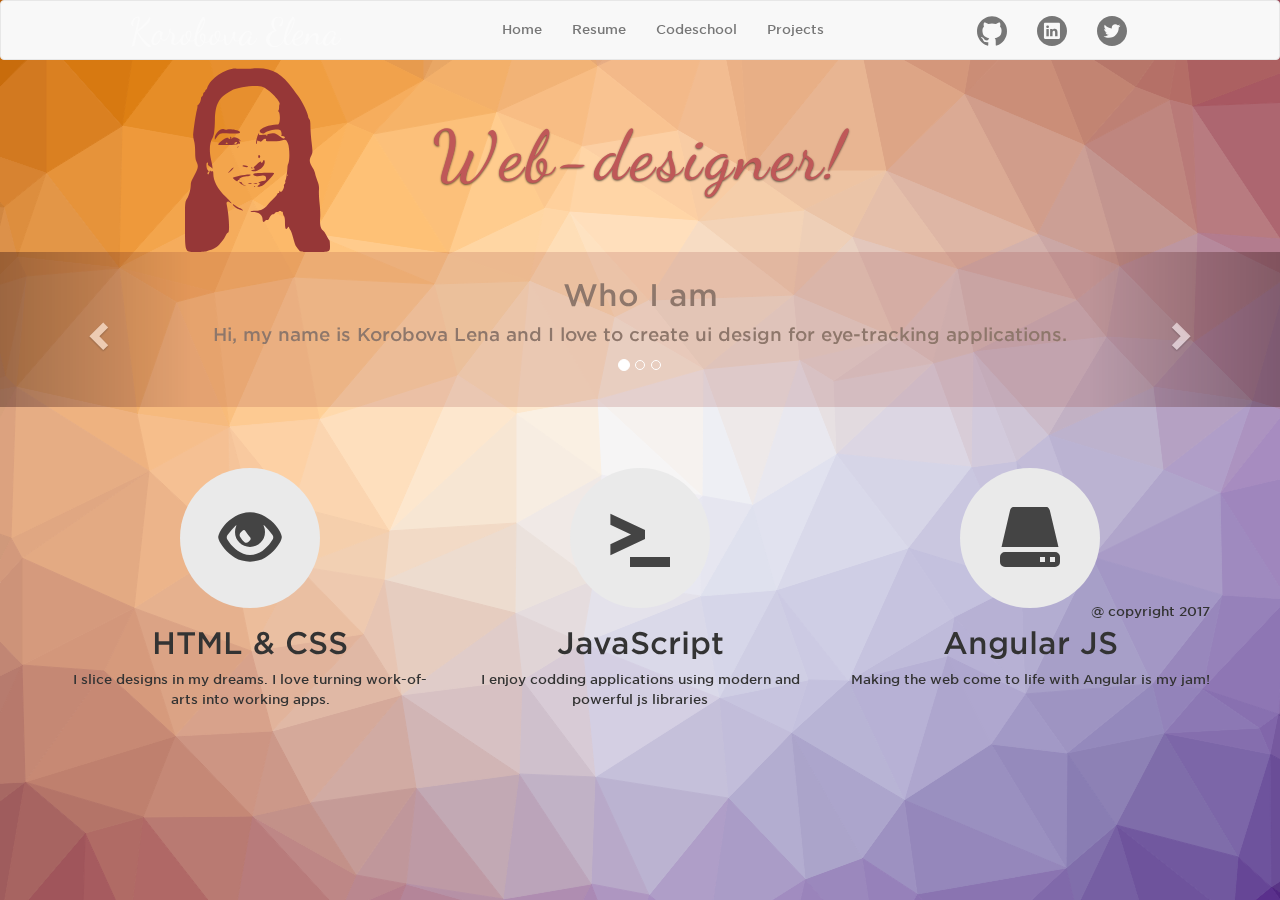
<file: index.html>
<!DOCTYPE html>
<html lang="en">
<head>
  <meta charset="UTF-8">
  <script type='text/javascript' src="https://cdnjs.cloudflare.com/ajax/libs/jquery/3.1.0/jquery.min.js"></script>
  <meta name="viewport" content="width=device-width; initial-scale=1.0; maximum-scale=1.0;">
  <link rel="stylesheet" href="https://maxcdn.bootstrapcdn.com/bootstrap/3.3.7/css/bootstrap.min.css" integrity="sha384-BVYiiSIFeK1dGmJRAkycuHAHRg32OmUcww7on3RYdg4Va+PmSTsz/K68vbdEjh4u" crossorigin="anonymous">
  <link rel="stylesheet" href="main.css">
   <link rel="stylesheet" type="text/css" href="card-4.css" />
    <link rel="stylesheet" type="text/css" href="pattern-4.css" />
  <title>Hire me</title>
  <script type="text/javascript">
  jQuery(document).ready(function(){
	jQuery(".titleWrapper").addClass("ready");
	
jQuery(".titleWrapper h1").each(function(){
	var fullString;
	var characters = jQuery(this).text().split("");
	
	$this = jQuery(this);
	$this.empty();
	$.each(characters, function (i, el) {
		if(el == " "){el = "&nbsp;"};
    $this.append("<span>" + el + "</span");
	});
		
});
	
});

  </script>
  <script>
    if (navigator.userAgent.toLowerCase().indexOf('firefox') > -1) {
        var root = document.getElementsByTagName('html')[0];
        root.setAttribute('class', 'ff');
    };
    </script>
</head>
<body class="demo-4">
  <!--
    Previous project placeholder begins
  -->
 <nav class="navbar navbar-default">
   <div class="container flex">
     <!-- Brand and toggle get grouped for better mobile display -->
     <div class="navbar-header">
       <button type="button" class="navbar-toggle collapsed" data-toggle="collapse" data-target="#portfolio-collapse-menu">
         <span class="sr-only">Toggle navigation</span>
         <span class="icon-bar"></span>
         <span class="icon-bar"></span>
         <span class="icon-bar"></span>
       </button>
       <a class="navbar-brand" href="index.html">
   <svg class="greeting" xmlns="http://www.w3.org/2000/svg" xmlns:xlink="http://www.w3.org/1999/xlink" viewBox="0 0 197 54">
    <text id="text" x="0" y="-30" font-size="30">Korobova Elena</text>
</svg>

</a>
     </div>

     <!-- Collect the nav links, forms, and other content for toggling -->
     <div class="collapse navbar-collapse" id="portfolio-collapse-menu">
       <ul class="nav navbar-nav">
         <li><a href="#">Home</a></li>
         <li><a href="resume.html">Resume</a></li>
		  <li><a href="bages.html">Codeschool</a></li>
		  <li><a href="folio.html">Projects</a></li>
       </ul>
     </div>
     <!-- /.navbar-collapse -->
	  <ul class="icons">
   <li>
   <!-- GitHub icon svg -->
  <a href="https://github.com/webokolux"> <svg version="1.1" id="Capa_1" xmlns="http://www.w3.org/2000/svg" xmlns:xlink="http://www.w3.org/1999/xlink" x="0px" y="0px"
	 width="438.549px" height="438.549px" viewBox="0 0 438.549 438.549" style="enable-background:new 0 0 438.549 438.549;"
	 xml:space="preserve">
<g>
	<path d="M409.132,114.573c-19.608-33.596-46.205-60.194-79.798-79.8C295.736,15.166,259.057,5.365,219.271,5.365
		c-39.781,0-76.472,9.804-110.063,29.408c-33.596,19.605-60.192,46.204-79.8,79.8C9.803,148.168,0,184.854,0,224.63
		c0,47.78,13.94,90.745,41.827,128.906c27.884,38.164,63.906,64.572,108.063,79.227c5.14,0.954,8.945,0.283,11.419-1.996
		c2.475-2.282,3.711-5.14,3.711-8.562c0-0.571-0.049-5.708-0.144-15.417c-0.098-9.709-0.144-18.179-0.144-25.406l-6.567,1.136
		c-4.187,0.767-9.469,1.092-15.846,1c-6.374-0.089-12.991-0.757-19.842-1.999c-6.854-1.231-13.229-4.086-19.13-8.559
		c-5.898-4.473-10.085-10.328-12.56-17.556l-2.855-6.57c-1.903-4.374-4.899-9.233-8.992-14.559
		c-4.093-5.331-8.232-8.945-12.419-10.848l-1.999-1.431c-1.332-0.951-2.568-2.098-3.711-3.429c-1.142-1.331-1.997-2.663-2.568-3.997
		c-0.572-1.335-0.098-2.43,1.427-3.289c1.525-0.859,4.281-1.276,8.28-1.276l5.708,0.853c3.807,0.763,8.516,3.042,14.133,6.851
		c5.614,3.806,10.229,8.754,13.846,14.842c4.38,7.806,9.657,13.754,15.846,17.847c6.184,4.093,12.419,6.136,18.699,6.136
		c6.28,0,11.704-0.476,16.274-1.423c4.565-0.952,8.848-2.383,12.847-4.285c1.713-12.758,6.377-22.559,13.988-29.41
		c-10.848-1.14-20.601-2.857-29.264-5.14c-8.658-2.286-17.605-5.996-26.835-11.14c-9.235-5.137-16.896-11.516-22.985-19.126
		c-6.09-7.614-11.088-17.61-14.987-29.979c-3.901-12.374-5.852-26.648-5.852-42.826c0-23.035,7.52-42.637,22.557-58.817
		c-7.044-17.318-6.379-36.732,1.997-58.24c5.52-1.715,13.706-0.428,24.554,3.853c10.85,4.283,18.794,7.952,23.84,10.994
		c5.046,3.041,9.089,5.618,12.135,7.708c17.705-4.947,35.976-7.421,54.818-7.421s37.117,2.474,54.823,7.421l10.849-6.849
		c7.419-4.57,16.18-8.758,26.262-12.565c10.088-3.805,17.802-4.853,23.134-3.138c8.562,21.509,9.325,40.922,2.279,58.24
		c15.036,16.18,22.559,35.787,22.559,58.817c0,16.178-1.958,30.497-5.853,42.966c-3.9,12.471-8.941,22.457-15.125,29.979
		c-6.191,7.521-13.901,13.85-23.131,18.986c-9.232,5.14-18.182,8.85-26.84,11.136c-8.662,2.286-18.415,4.004-29.263,5.146
		c9.894,8.562,14.842,22.077,14.842,40.539v60.237c0,3.422,1.19,6.279,3.572,8.562c2.379,2.279,6.136,2.95,11.276,1.995
		c44.163-14.653,80.185-41.062,108.068-79.226c27.88-38.161,41.825-81.126,41.825-128.906
		C438.536,184.851,428.728,148.168,409.132,114.573z"  fill="#777"/>
</g>

</svg></a>
   </li>
   <li>
   <!-- LinkedIn icon svg -->
   <a href=""><svg version="1.1" id="Capa_1" xmlns="http://www.w3.org/2000/svg" xmlns:xlink="http://www.w3.org/1999/xlink" x="0px" y="0px"
	 width="49.652px" height="49.652px" viewBox="0 0 49.652 49.652" style="enable-background:new 0 0 49.652 49.652;"
	 xml:space="preserve">
<g>
	<g>
		<g>
			<path d="M29.35,21.298c-2.125,0-3.074,1.168-3.605,1.988v-1.704h-4.002c0.052,1.128,0,12.041,0,12.041h4.002v-6.727
				c0-0.359,0.023-0.72,0.131-0.977c0.29-0.72,0.948-1.465,2.054-1.465c1.448,0,2.027,1.104,2.027,2.724v6.442h4.002h0.001v-6.905
				C33.958,23.019,31.983,21.298,29.35,21.298z M25.742,23.328h-0.025c0.008-0.014,0.02-0.027,0.025-0.041V23.328z"  fill="#777"/>
			<rect x="15.523" y="21.582" width="4.002" height="12.041"  fill="#777"/>
			<path d="M24.826,0C11.137,0,0,11.137,0,24.826c0,13.688,11.137,24.826,24.826,24.826c13.688,0,24.826-11.138,24.826-24.826
				C49.652,11.137,38.516,0,24.826,0z M37.991,36.055c0,1.056-0.876,1.91-1.959,1.91H13.451c-1.08,0-1.957-0.854-1.957-1.91V13.211
				c0-1.055,0.877-1.91,1.957-1.91h22.581c1.082,0,1.959,0.856,1.959,1.91V36.055z"  fill="#777"/>
			<path d="M17.551,15.777c-1.368,0-2.264,0.898-2.264,2.08c0,1.155,0.869,2.08,2.211,2.08h0.026c1.396,0,2.265-0.925,2.265-2.08
				C19.762,16.676,18.921,15.777,17.551,15.777z"  fill="#777"/>
		</g>
	</g>
</g>

</svg></a>
   </li>
   <li>
   <!-- Twitter logo svg -->
  <a href="https://twitter.com/webokolux"> <svg version="1.1" id="Capa_1" xmlns="http://www.w3.org/2000/svg" xmlns:xlink="http://www.w3.org/1999/xlink" x="0px" y="0px"
	 width="49.652px" height="49.652px" viewBox="0 0 49.652 49.652" style="enable-background:new 0 0 49.652 49.652;"
	 xml:space="preserve">
<g>
	<g>
		<path d="M24.826,0C11.137,0,0,11.137,0,24.826c0,13.688,11.137,24.826,24.826,24.826c13.688,0,24.826-11.138,24.826-24.826
			C49.652,11.137,38.516,0,24.826,0z M35.901,19.144c0.011,0.246,0.017,0.494,0.017,0.742c0,7.551-5.746,16.255-16.259,16.255
			c-3.227,0-6.231-0.943-8.759-2.565c0.447,0.053,0.902,0.08,1.363,0.08c2.678,0,5.141-0.914,7.097-2.446
			c-2.5-0.046-4.611-1.698-5.338-3.969c0.348,0.066,0.707,0.103,1.074,0.103c0.521,0,1.027-0.068,1.506-0.199
			c-2.614-0.524-4.583-2.833-4.583-5.603c0-0.024,0-0.049,0.001-0.072c0.77,0.427,1.651,0.685,2.587,0.714
			c-1.532-1.023-2.541-2.773-2.541-4.755c0-1.048,0.281-2.03,0.773-2.874c2.817,3.458,7.029,5.732,11.777,5.972
			c-0.098-0.419-0.147-0.854-0.147-1.303c0-3.155,2.558-5.714,5.713-5.714c1.644,0,3.127,0.694,4.171,1.804
			c1.303-0.256,2.523-0.73,3.63-1.387c-0.43,1.335-1.333,2.454-2.516,3.162c1.157-0.138,2.261-0.444,3.282-0.899
			C37.987,17.334,37.018,18.341,35.901,19.144z" fill="#777"/>
	</g>
</g>

</svg></a>
   </li>
   </ul>
   </div>
   <!-- /.container-fluid -->
  
 </nav>
 <div class="container">
  <!-- trianglify pattern container -->
            <div class="pattern pattern--hidden"></div>
 <div class="row img" style="position:relative;">
<div><img src="1.svg" alt="" ></div>
 
 <div class="titleWrapper">
<h1 class="first">Web-designer!</h1>	<h1 class="second">Web-developer</h1>
</div>
</div>
</div>
 <!-- Carousel
 ================================================== -->
 <div id="portfolio-carousel" class="carousel slide" data-ride="carousel">
   <!-- Indicators -->
   <ol class="carousel-indicators">
     <li data-target="#portfolio-carousel" data-slide-to="0" class="active"></li>
     <li data-target="#portfolio-carousel" data-slide-to="1"></li>
     <li data-target="#portfolio-carousel" data-slide-to="2"></li>
   </ol>
   <div class="carousel-inner" role="listbox">
     <div class="item active">
       <div class="container">
         <div class="carousel-caption">
           <h2>Who I am</h2>
           <p>Hi, my name is Korobova Lena and I love to create ui design for eye-tracking applications.</p>
         </div>
       </div>
     </div>
     <div class="item">
       <div class="container">
         <div class="carousel-caption">
           <h2>What I do</h2>
           <p> I can jump into existing Angular and React applications or start them from the ground up</p>
         </div>
       </div>
     </div>
     <div class="item">
       <div class="container">
         <div class="carousel-caption">
           <h2>What I've done</h2>
           <p>Check my recent portfolio projects in <a href="folio.html">showcase</a></p>
         </div>
       </div>
     </div>
   </div>
   <a class="left carousel-control" href="#portfolio-carousel" role="button" data-slide="prev">
     <span class="glyphicon glyphicon-chevron-left" aria-hidden="true"></span>
     <span class="sr-only">Previous</span>
   </a>
   <a class="right carousel-control" href="#portfolio-carousel" role="button" data-slide="next">
     <span class="glyphicon glyphicon-chevron-right" aria-hidden="true"></span>
     <span class="sr-only">Next</span>
   </a>
 </div>
 <!-- /.carousel -->

 <div class="marketing">
   <div class="container">
     <div class="row">
       <div class="col-md-4">
         <span class="glyphicon glyphicon-eye-open"></span>
         <h2>HTML &amp; CSS</h2>
         <p>I slice designs in my dreams. I love turning work-of-arts into working apps.</p>
       </div>
       <div class="col-md-4">
         <span class="glyphicon glyphicon-console"></span>
         <h2>JavaScript</h2>
         <p>I enjoy codding applications using modern and powerful js libraries</p>
       </div>
       <div class="col-md-4">
         <span class="glyphicon glyphicon-hdd"></span>
         <h2>Angular JS</h2>
         <p>Making the web come to life with Angular is my jam!</p>
       </div>
     </div>
   </div>
 </div>

 <footer class="footer">
   <div class="container">
     <p style="text-align:right;">@ copyright 2017</p>
    
	
   </div>

 </footer>
 

  <script src="https://code.jquery.com/jquery-3.1.0.min.js" integrity="sha256-cCueBR6CsyA4/9szpPfrX3s49M9vUU5BgtiJj06wt/s=" crossorigin="anonymous"></script>
  <script src="https://maxcdn.bootstrapcdn.com/bootstrap/3.3.7/js/bootstrap.min.js" integrity="sha384-Tc5IQib027qvyjSMfHjOMaLkfuWVxZxUPnCJA7l2mCWNIpG9mGCD8wGNIcPD7Txa" crossorigin="anonymous"></script>
  <script src="trianglify.min.js"></script>
    <script src="TweenMax.min.js"></script>
    <script src="ScrollToPlugin.min.js"></script>
   
    <script src="Card-polygon-4.js"></script>
    <script src="demo-4.js"></script>
<!-- Yandex.Metrika counter --> <script type="text/javascript"> (function (d, w, c) { (w[c] = w[c] || []).push(function() { try { w.yaCounter43144329 = new Ya.Metrika({ id:43144329, clickmap:true, trackLinks:true, accurateTrackBounce:true, webvisor:true }); } catch(e) { } }); var n = d.getElementsByTagName("script")[0], s = d.createElement("script"), f = function () { n.parentNode.insertBefore(s, n); }; s.type = "text/javascript"; s.async = true; s.src = "https://mc.yandex.ru/metrika/watch.js"; if (w.opera == "[object Opera]") { d.addEventListener("DOMContentLoaded", f, false); } else { f(); } })(document, window, "yandex_metrika_callbacks"); </script> <noscript><div><img src="https://mc.yandex.ru/watch/43144329" style="position:absolute; left:-9999px;" alt="" /></div></noscript> <!-- /Yandex.Metrika counter -->

</body>
</html>
</file>
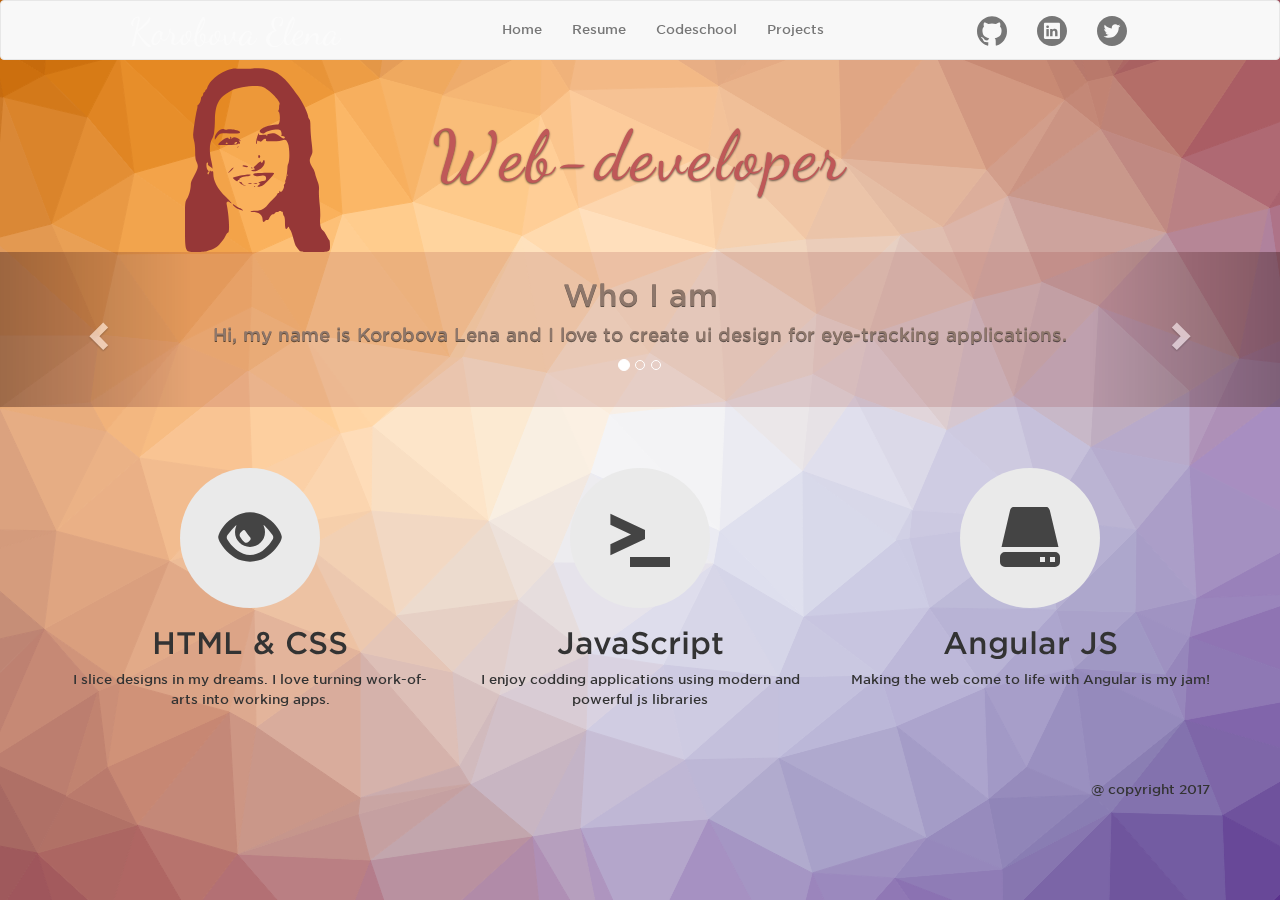
<file: src/index.html>
<!DOCTYPE html>
<html lang="en">
<head>
  <meta charset="UTF-8">
  <script type='text/javascript' src="https://cdnjs.cloudflare.com/ajax/libs/jquery/3.1.0/jquery.min.js"></script>
  <meta name="viewport" content="width=device-width; initial-scale=1.0; maximum-scale=1.0;">
  <link rel="stylesheet" href="https://maxcdn.bootstrapcdn.com/bootstrap/3.3.7/css/bootstrap.min.css" integrity="sha384-BVYiiSIFeK1dGmJRAkycuHAHRg32OmUcww7on3RYdg4Va+PmSTsz/K68vbdEjh4u" crossorigin="anonymous">
  <link rel="stylesheet" href="main.css">
   <link rel="stylesheet" type="text/css" href="card-4.css" />
    <link rel="stylesheet" type="text/css" href="pattern-4.css" />
  <title>HTML Portfolio</title>
  <script type="text/javascript">
  jQuery(document).ready(function(){
	jQuery(".titleWrapper").addClass("ready");
	
jQuery(".titleWrapper h1").each(function(){
	var fullString;
	var characters = jQuery(this).text().split("");
	
	$this = jQuery(this);
	$this.empty();
	$.each(characters, function (i, el) {
		if(el == " "){el = "&nbsp;"};
    $this.append("<span>" + el + "</span");
	});
		
});
	
});

  </script>
  <script>
    if (navigator.userAgent.toLowerCase().indexOf('firefox') > -1) {
        var root = document.getElementsByTagName('html')[0];
        root.setAttribute('class', 'ff');
    };
    </script>
</head>
<body class="demo-4">
  <!--
    Previous project placeholder begins
  -->
 <nav class="navbar navbar-default">
   <div class="container flex">
     <!-- Brand and toggle get grouped for better mobile display -->
     <div class="navbar-header">
       <button type="button" class="navbar-toggle collapsed" data-toggle="collapse" data-target="#portfolio-collapse-menu">
         <span class="sr-only">Toggle navigation</span>
         <span class="icon-bar"></span>
         <span class="icon-bar"></span>
         <span class="icon-bar"></span>
       </button>
       <a class="navbar-brand" href="index.html">
   <svg class="greeting" xmlns="http://www.w3.org/2000/svg" xmlns:xlink="http://www.w3.org/1999/xlink" viewBox="0 0 197 54">
    <text id="text" x="0" y="-30" font-size="30">Korobova Elena</text>
</svg>

</a>
     </div>

     <!-- Collect the nav links, forms, and other content for toggling -->
     <div class="collapse navbar-collapse" id="portfolio-collapse-menu">
       <ul class="nav navbar-nav">
         <li><a href="#">Home</a></li>
         <li><a href="resume.html">Resume</a></li>
		  <li><a href="bages.html">Codeschool</a></li>
		  <li><a href="folio.html">Projects</a></li>
       </ul>
     </div>
     <!-- /.navbar-collapse -->
	  <ul class="icons">
   <li>
   <!-- GitHub icon svg -->
  <a href="https://github.com/webokolux"> <svg version="1.1" id="Capa_1" xmlns="http://www.w3.org/2000/svg" xmlns:xlink="http://www.w3.org/1999/xlink" x="0px" y="0px"
	 width="438.549px" height="438.549px" viewBox="0 0 438.549 438.549" style="enable-background:new 0 0 438.549 438.549;"
	 xml:space="preserve">
<g>
	<path d="M409.132,114.573c-19.608-33.596-46.205-60.194-79.798-79.8C295.736,15.166,259.057,5.365,219.271,5.365
		c-39.781,0-76.472,9.804-110.063,29.408c-33.596,19.605-60.192,46.204-79.8,79.8C9.803,148.168,0,184.854,0,224.63
		c0,47.78,13.94,90.745,41.827,128.906c27.884,38.164,63.906,64.572,108.063,79.227c5.14,0.954,8.945,0.283,11.419-1.996
		c2.475-2.282,3.711-5.14,3.711-8.562c0-0.571-0.049-5.708-0.144-15.417c-0.098-9.709-0.144-18.179-0.144-25.406l-6.567,1.136
		c-4.187,0.767-9.469,1.092-15.846,1c-6.374-0.089-12.991-0.757-19.842-1.999c-6.854-1.231-13.229-4.086-19.13-8.559
		c-5.898-4.473-10.085-10.328-12.56-17.556l-2.855-6.57c-1.903-4.374-4.899-9.233-8.992-14.559
		c-4.093-5.331-8.232-8.945-12.419-10.848l-1.999-1.431c-1.332-0.951-2.568-2.098-3.711-3.429c-1.142-1.331-1.997-2.663-2.568-3.997
		c-0.572-1.335-0.098-2.43,1.427-3.289c1.525-0.859,4.281-1.276,8.28-1.276l5.708,0.853c3.807,0.763,8.516,3.042,14.133,6.851
		c5.614,3.806,10.229,8.754,13.846,14.842c4.38,7.806,9.657,13.754,15.846,17.847c6.184,4.093,12.419,6.136,18.699,6.136
		c6.28,0,11.704-0.476,16.274-1.423c4.565-0.952,8.848-2.383,12.847-4.285c1.713-12.758,6.377-22.559,13.988-29.41
		c-10.848-1.14-20.601-2.857-29.264-5.14c-8.658-2.286-17.605-5.996-26.835-11.14c-9.235-5.137-16.896-11.516-22.985-19.126
		c-6.09-7.614-11.088-17.61-14.987-29.979c-3.901-12.374-5.852-26.648-5.852-42.826c0-23.035,7.52-42.637,22.557-58.817
		c-7.044-17.318-6.379-36.732,1.997-58.24c5.52-1.715,13.706-0.428,24.554,3.853c10.85,4.283,18.794,7.952,23.84,10.994
		c5.046,3.041,9.089,5.618,12.135,7.708c17.705-4.947,35.976-7.421,54.818-7.421s37.117,2.474,54.823,7.421l10.849-6.849
		c7.419-4.57,16.18-8.758,26.262-12.565c10.088-3.805,17.802-4.853,23.134-3.138c8.562,21.509,9.325,40.922,2.279,58.24
		c15.036,16.18,22.559,35.787,22.559,58.817c0,16.178-1.958,30.497-5.853,42.966c-3.9,12.471-8.941,22.457-15.125,29.979
		c-6.191,7.521-13.901,13.85-23.131,18.986c-9.232,5.14-18.182,8.85-26.84,11.136c-8.662,2.286-18.415,4.004-29.263,5.146
		c9.894,8.562,14.842,22.077,14.842,40.539v60.237c0,3.422,1.19,6.279,3.572,8.562c2.379,2.279,6.136,2.95,11.276,1.995
		c44.163-14.653,80.185-41.062,108.068-79.226c27.88-38.161,41.825-81.126,41.825-128.906
		C438.536,184.851,428.728,148.168,409.132,114.573z"  fill="#777"/>
</g>

</svg></a>
   </li>
   <li>
   <!-- LinkedIn icon svg -->
   <a href=""><svg version="1.1" id="Capa_1" xmlns="http://www.w3.org/2000/svg" xmlns:xlink="http://www.w3.org/1999/xlink" x="0px" y="0px"
	 width="49.652px" height="49.652px" viewBox="0 0 49.652 49.652" style="enable-background:new 0 0 49.652 49.652;"
	 xml:space="preserve">
<g>
	<g>
		<g>
			<path d="M29.35,21.298c-2.125,0-3.074,1.168-3.605,1.988v-1.704h-4.002c0.052,1.128,0,12.041,0,12.041h4.002v-6.727
				c0-0.359,0.023-0.72,0.131-0.977c0.29-0.72,0.948-1.465,2.054-1.465c1.448,0,2.027,1.104,2.027,2.724v6.442h4.002h0.001v-6.905
				C33.958,23.019,31.983,21.298,29.35,21.298z M25.742,23.328h-0.025c0.008-0.014,0.02-0.027,0.025-0.041V23.328z"  fill="#777"/>
			<rect x="15.523" y="21.582" width="4.002" height="12.041"  fill="#777"/>
			<path d="M24.826,0C11.137,0,0,11.137,0,24.826c0,13.688,11.137,24.826,24.826,24.826c13.688,0,24.826-11.138,24.826-24.826
				C49.652,11.137,38.516,0,24.826,0z M37.991,36.055c0,1.056-0.876,1.91-1.959,1.91H13.451c-1.08,0-1.957-0.854-1.957-1.91V13.211
				c0-1.055,0.877-1.91,1.957-1.91h22.581c1.082,0,1.959,0.856,1.959,1.91V36.055z"  fill="#777"/>
			<path d="M17.551,15.777c-1.368,0-2.264,0.898-2.264,2.08c0,1.155,0.869,2.08,2.211,2.08h0.026c1.396,0,2.265-0.925,2.265-2.08
				C19.762,16.676,18.921,15.777,17.551,15.777z"  fill="#777"/>
		</g>
	</g>
</g>

</svg></a>
   </li>
   <li>
   <!-- Twitter logo svg -->
  <a href="https://twitter.com/webokolux"> <svg version="1.1" id="Capa_1" xmlns="http://www.w3.org/2000/svg" xmlns:xlink="http://www.w3.org/1999/xlink" x="0px" y="0px"
	 width="49.652px" height="49.652px" viewBox="0 0 49.652 49.652" style="enable-background:new 0 0 49.652 49.652;"
	 xml:space="preserve">
<g>
	<g>
		<path d="M24.826,0C11.137,0,0,11.137,0,24.826c0,13.688,11.137,24.826,24.826,24.826c13.688,0,24.826-11.138,24.826-24.826
			C49.652,11.137,38.516,0,24.826,0z M35.901,19.144c0.011,0.246,0.017,0.494,0.017,0.742c0,7.551-5.746,16.255-16.259,16.255
			c-3.227,0-6.231-0.943-8.759-2.565c0.447,0.053,0.902,0.08,1.363,0.08c2.678,0,5.141-0.914,7.097-2.446
			c-2.5-0.046-4.611-1.698-5.338-3.969c0.348,0.066,0.707,0.103,1.074,0.103c0.521,0,1.027-0.068,1.506-0.199
			c-2.614-0.524-4.583-2.833-4.583-5.603c0-0.024,0-0.049,0.001-0.072c0.77,0.427,1.651,0.685,2.587,0.714
			c-1.532-1.023-2.541-2.773-2.541-4.755c0-1.048,0.281-2.03,0.773-2.874c2.817,3.458,7.029,5.732,11.777,5.972
			c-0.098-0.419-0.147-0.854-0.147-1.303c0-3.155,2.558-5.714,5.713-5.714c1.644,0,3.127,0.694,4.171,1.804
			c1.303-0.256,2.523-0.73,3.63-1.387c-0.43,1.335-1.333,2.454-2.516,3.162c1.157-0.138,2.261-0.444,3.282-0.899
			C37.987,17.334,37.018,18.341,35.901,19.144z" fill="#777"/>
	</g>
</g>

</svg></a>
   </li>
   </ul>
   </div>
   <!-- /.container-fluid -->
  
 </nav>
 <div class="container">
  <!-- trianglify pattern container -->
            <div class="pattern pattern--hidden"></div>
 <div class="row img" style="position:relative;">
<div><img src="1.svg" alt="" ></div>
 
 <div class="titleWrapper">
<h1 class="first">Web-developer</h1>	<h1 class="second">Programmer</h1>
</div>
</div>
</div>
 <!-- Carousel
 ================================================== -->
 <div id="portfolio-carousel" class="carousel slide" data-ride="carousel">
   <!-- Indicators -->
   <ol class="carousel-indicators">
     <li data-target="#portfolio-carousel" data-slide-to="0" class="active"></li>
     <li data-target="#portfolio-carousel" data-slide-to="1"></li>
     <li data-target="#portfolio-carousel" data-slide-to="2"></li>
   </ol>
   <div class="carousel-inner" role="listbox">
     <div class="item active">
       <div class="container">
         <div class="carousel-caption">
           <h2>Who I am</h2>
           <p>Hi, my name is Korobova Lena and I love to create ui design for eye-tracking applications.</p>
         </div>
       </div>
     </div>
     <div class="item">
       <div class="container">
         <div class="carousel-caption">
           <h2>What I do</h2>
           <p> I can jump into existing Angular and React applications or start them from the ground up</p>
         </div>
       </div>
     </div>
     <div class="item">
       <div class="container">
         <div class="carousel-caption">
           <h2>What I've done</h2>
           <p>Check my recent portfolio projects in <a href="folio.html">showcase</a></p>
         </div>
       </div>
     </div>
   </div>
   <a class="left carousel-control" href="#portfolio-carousel" role="button" data-slide="prev">
     <span class="glyphicon glyphicon-chevron-left" aria-hidden="true"></span>
     <span class="sr-only">Previous</span>
   </a>
   <a class="right carousel-control" href="#portfolio-carousel" role="button" data-slide="next">
     <span class="glyphicon glyphicon-chevron-right" aria-hidden="true"></span>
     <span class="sr-only">Next</span>
   </a>
 </div>
 <!-- /.carousel -->

 <div class="marketing">
   <div class="container">
     <div class="row">
       <div class="col-md-4">
         <span class="glyphicon glyphicon-eye-open"></span>
         <h2>HTML &amp; CSS</h2>
         <p>I slice designs in my dreams. I love turning work-of-arts into working apps.</p>
       </div>
       <div class="col-md-4">
         <span class="glyphicon glyphicon-console"></span>
         <h2>JavaScript</h2>
         <p>I enjoy codding applications using modern and powerful js libraries</p>
       </div>
       <div class="col-md-4">
         <span class="glyphicon glyphicon-hdd"></span>
         <h2>Angular JS</h2>
         <p>Making the web come to life with Angular is my jam!</p>
       </div>
     </div>
   </div>
 </div>

 <footer class="footer">
   <div class="container">
     <p style="text-align:right;">@ copyright 2017</p>
    
	
   </div>

 </footer>
 

  <script src="https://code.jquery.com/jquery-3.1.0.min.js" integrity="sha256-cCueBR6CsyA4/9szpPfrX3s49M9vUU5BgtiJj06wt/s=" crossorigin="anonymous"></script>
  <script src="https://maxcdn.bootstrapcdn.com/bootstrap/3.3.7/js/bootstrap.min.js" integrity="sha384-Tc5IQib027qvyjSMfHjOMaLkfuWVxZxUPnCJA7l2mCWNIpG9mGCD8wGNIcPD7Txa" crossorigin="anonymous"></script>
  <script src="trianglify.min.js"></script>
    <script src="TweenMax.min.js"></script>
    <script src="ScrollToPlugin.min.js"></script>
   
    <script src="Card-polygon-4.js"></script>
    <script src="demo-4.js"></script>


</body>
</html>
</file>
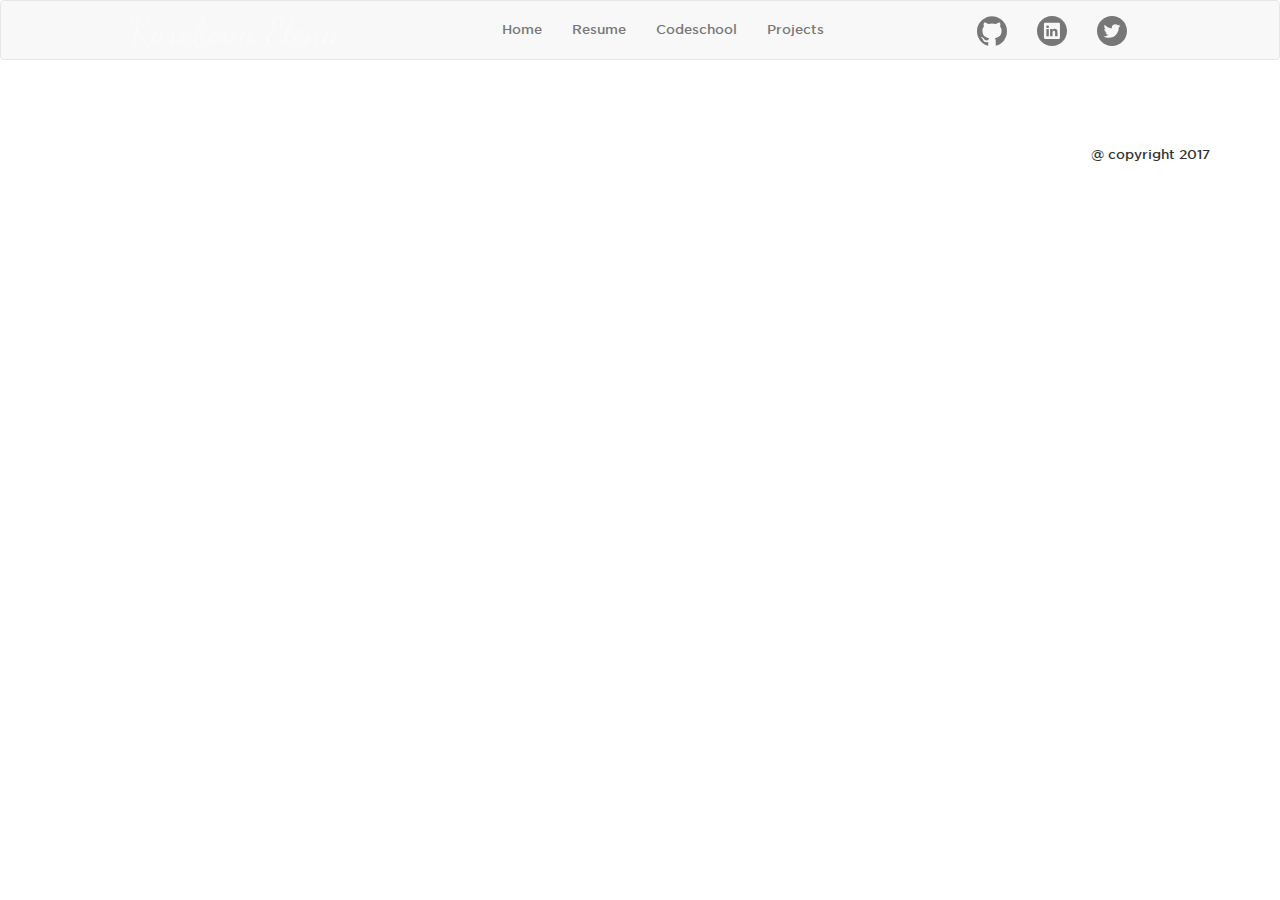
<file: bages.html>
<!DOCTYPE html>
<html lang="en">
<head>
  <meta charset="UTF-8">
  <meta name="viewport" content="width=device-width, initial-scale=1">
  <link rel="stylesheet" href="https://maxcdn.bootstrapcdn.com/bootstrap/3.3.7/css/bootstrap.min.css" integrity="sha384-BVYiiSIFeK1dGmJRAkycuHAHRg32OmUcww7on3RYdg4Va+PmSTsz/K68vbdEjh4u" crossorigin="anonymous">
  <link rel="stylesheet" href="main.css">
  <title>HTML Portfolio</title>
   <script>
    if (navigator.userAgent.toLowerCase().indexOf('firefox') > -1) {
        var root = document.getElementsByTagName('html')[0];
        root.setAttribute('class', 'ff');
    };
    </script>
<link rel="stylesheet" type="text/css" href="card-4.css" />
    <link rel="stylesheet" type="text/css" href="pattern-4.css" />
</head>
<body class="demo-4">
  <!--
    Previous project placeholder begins
  -->
 <nav class="navbar navbar-default">
   <div class="container flex">
     <!-- Brand and toggle get grouped for better mobile display -->
     <div class="navbar-header">
       <button type="button" class="navbar-toggle collapsed" data-toggle="collapse" data-target="#portfolio-collapse-menu">
         <span class="sr-only">Toggle navigation</span>
         <span class="icon-bar"></span>
         <span class="icon-bar"></span>
         <span class="icon-bar"></span>
       </button>
            <a class="navbar-brand" href="index.html">
   <svg class="greeting" xmlns="http://www.w3.org/2000/svg" xmlns:xlink="http://www.w3.org/1999/xlink" viewBox="0 0 197 54">
    <text id="text" x="0" y="-30" font-size="30">Korobova Elena</text>
</svg>

</a>
     </div>

     <!-- Collect the nav links, forms, and other content for toggling -->
     <div class="collapse navbar-collapse" id="portfolio-collapse-menu">
         <ul class="nav navbar-nav">
         <li><a href="index.html">Home</a></li>
         <li><a href="resume.html">Resume</a></li>
		  <li><a href="#">Codeschool</a></li>
		  <li><a href="folio.html">Projects</a></li>
       </ul>
     </div>
     <!-- /.navbar-collapse -->
	  <ul class="icons">
   <li>
   <!-- GitHub icon svg -->
   <svg version="1.1" id="Capa_1" xmlns="http://www.w3.org/2000/svg" xmlns:xlink="http://www.w3.org/1999/xlink" x="0px" y="0px"
	 width="438.549px" height="438.549px" viewBox="0 0 438.549 438.549" style="enable-background:new 0 0 438.549 438.549;"
	 xml:space="preserve">
<g>
	<path d="M409.132,114.573c-19.608-33.596-46.205-60.194-79.798-79.8C295.736,15.166,259.057,5.365,219.271,5.365
		c-39.781,0-76.472,9.804-110.063,29.408c-33.596,19.605-60.192,46.204-79.8,79.8C9.803,148.168,0,184.854,0,224.63
		c0,47.78,13.94,90.745,41.827,128.906c27.884,38.164,63.906,64.572,108.063,79.227c5.14,0.954,8.945,0.283,11.419-1.996
		c2.475-2.282,3.711-5.14,3.711-8.562c0-0.571-0.049-5.708-0.144-15.417c-0.098-9.709-0.144-18.179-0.144-25.406l-6.567,1.136
		c-4.187,0.767-9.469,1.092-15.846,1c-6.374-0.089-12.991-0.757-19.842-1.999c-6.854-1.231-13.229-4.086-19.13-8.559
		c-5.898-4.473-10.085-10.328-12.56-17.556l-2.855-6.57c-1.903-4.374-4.899-9.233-8.992-14.559
		c-4.093-5.331-8.232-8.945-12.419-10.848l-1.999-1.431c-1.332-0.951-2.568-2.098-3.711-3.429c-1.142-1.331-1.997-2.663-2.568-3.997
		c-0.572-1.335-0.098-2.43,1.427-3.289c1.525-0.859,4.281-1.276,8.28-1.276l5.708,0.853c3.807,0.763,8.516,3.042,14.133,6.851
		c5.614,3.806,10.229,8.754,13.846,14.842c4.38,7.806,9.657,13.754,15.846,17.847c6.184,4.093,12.419,6.136,18.699,6.136
		c6.28,0,11.704-0.476,16.274-1.423c4.565-0.952,8.848-2.383,12.847-4.285c1.713-12.758,6.377-22.559,13.988-29.41
		c-10.848-1.14-20.601-2.857-29.264-5.14c-8.658-2.286-17.605-5.996-26.835-11.14c-9.235-5.137-16.896-11.516-22.985-19.126
		c-6.09-7.614-11.088-17.61-14.987-29.979c-3.901-12.374-5.852-26.648-5.852-42.826c0-23.035,7.52-42.637,22.557-58.817
		c-7.044-17.318-6.379-36.732,1.997-58.24c5.52-1.715,13.706-0.428,24.554,3.853c10.85,4.283,18.794,7.952,23.84,10.994
		c5.046,3.041,9.089,5.618,12.135,7.708c17.705-4.947,35.976-7.421,54.818-7.421s37.117,2.474,54.823,7.421l10.849-6.849
		c7.419-4.57,16.18-8.758,26.262-12.565c10.088-3.805,17.802-4.853,23.134-3.138c8.562,21.509,9.325,40.922,2.279,58.24
		c15.036,16.18,22.559,35.787,22.559,58.817c0,16.178-1.958,30.497-5.853,42.966c-3.9,12.471-8.941,22.457-15.125,29.979
		c-6.191,7.521-13.901,13.85-23.131,18.986c-9.232,5.14-18.182,8.85-26.84,11.136c-8.662,2.286-18.415,4.004-29.263,5.146
		c9.894,8.562,14.842,22.077,14.842,40.539v60.237c0,3.422,1.19,6.279,3.572,8.562c2.379,2.279,6.136,2.95,11.276,1.995
		c44.163-14.653,80.185-41.062,108.068-79.226c27.88-38.161,41.825-81.126,41.825-128.906
		C438.536,184.851,428.728,148.168,409.132,114.573z"  fill="#777"/>
</g>

</svg>
   </li>
   <li>
   <!-- LinkedIn icon svg -->
   <a href=""><svg version="1.1" id="Capa_1" xmlns="http://www.w3.org/2000/svg" xmlns:xlink="http://www.w3.org/1999/xlink" x="0px" y="0px"
	 width="49.652px" height="49.652px" viewBox="0 0 49.652 49.652" style="enable-background:new 0 0 49.652 49.652;"
	 xml:space="preserve">
<g>
	<g>
		<g>
			<path d="M29.35,21.298c-2.125,0-3.074,1.168-3.605,1.988v-1.704h-4.002c0.052,1.128,0,12.041,0,12.041h4.002v-6.727
				c0-0.359,0.023-0.72,0.131-0.977c0.29-0.72,0.948-1.465,2.054-1.465c1.448,0,2.027,1.104,2.027,2.724v6.442h4.002h0.001v-6.905
				C33.958,23.019,31.983,21.298,29.35,21.298z M25.742,23.328h-0.025c0.008-0.014,0.02-0.027,0.025-0.041V23.328z"  fill="#777"/>
			<rect x="15.523" y="21.582" width="4.002" height="12.041"  fill="#777"/>
			<path d="M24.826,0C11.137,0,0,11.137,0,24.826c0,13.688,11.137,24.826,24.826,24.826c13.688,0,24.826-11.138,24.826-24.826
				C49.652,11.137,38.516,0,24.826,0z M37.991,36.055c0,1.056-0.876,1.91-1.959,1.91H13.451c-1.08,0-1.957-0.854-1.957-1.91V13.211
				c0-1.055,0.877-1.91,1.957-1.91h22.581c1.082,0,1.959,0.856,1.959,1.91V36.055z"  fill="#777"/>
			<path d="M17.551,15.777c-1.368,0-2.264,0.898-2.264,2.08c0,1.155,0.869,2.08,2.211,2.08h0.026c1.396,0,2.265-0.925,2.265-2.08
				C19.762,16.676,18.921,15.777,17.551,15.777z"  fill="#777"/>
		</g>
	</g>
</g>

</svg></a>
   </li>
   <li>
   <!-- Twitter logo svg -->
  <a href="https://twitter.com/webokolux"> <svg version="1.1" id="Capa_1" xmlns="http://www.w3.org/2000/svg" xmlns:xlink="http://www.w3.org/1999/xlink" x="0px" y="0px"
	 width="49.652px" height="49.652px" viewBox="0 0 49.652 49.652" style="enable-background:new 0 0 49.652 49.652;"
	 xml:space="preserve">
<g>
	<g>
		<path d="M24.826,0C11.137,0,0,11.137,0,24.826c0,13.688,11.137,24.826,24.826,24.826c13.688,0,24.826-11.138,24.826-24.826
			C49.652,11.137,38.516,0,24.826,0z M35.901,19.144c0.011,0.246,0.017,0.494,0.017,0.742c0,7.551-5.746,16.255-16.259,16.255
			c-3.227,0-6.231-0.943-8.759-2.565c0.447,0.053,0.902,0.08,1.363,0.08c2.678,0,5.141-0.914,7.097-2.446
			c-2.5-0.046-4.611-1.698-5.338-3.969c0.348,0.066,0.707,0.103,1.074,0.103c0.521,0,1.027-0.068,1.506-0.199
			c-2.614-0.524-4.583-2.833-4.583-5.603c0-0.024,0-0.049,0.001-0.072c0.77,0.427,1.651,0.685,2.587,0.714
			c-1.532-1.023-2.541-2.773-2.541-4.755c0-1.048,0.281-2.03,0.773-2.874c2.817,3.458,7.029,5.732,11.777,5.972
			c-0.098-0.419-0.147-0.854-0.147-1.303c0-3.155,2.558-5.714,5.713-5.714c1.644,0,3.127,0.694,4.171,1.804
			c1.303-0.256,2.523-0.73,3.63-1.387c-0.43,1.335-1.333,2.454-2.516,3.162c1.157-0.138,2.261-0.444,3.282-0.899
			C37.987,17.334,37.018,18.341,35.901,19.144z" fill="#777"/>
	</g>
</g>

</svg></a>
   </li>
   </ul>
   </div>
   <!-- /.container-fluid -->
  
 </nav>
 <div class="container">
  <!-- trianglify pattern container -->
            <div class="pattern pattern--hidden"></div>
 <div class="row bage" style="position:relative;">

    <h1 style="padding-top: 10px;">My CodeSchool Badges</h1>
    <div id="badges"></div>
  </div>
</div>
<footer class="footer">
   <div class="container">
     <p style="text-align:right;">@ copyright 2017</p>
    
	
   </div>

 </footer>
  <script src="https://code.jquery.com/jquery-3.1.0.min.js" integrity="sha256-cCueBR6CsyA4/9szpPfrX3s49M9vUU5BgtiJj06wt/s=" crossorigin="anonymous"></script>
  <script src="main.js"></script>
<script src="trianglify.min.js"></script>
    <script src="TweenMax.min.js"></script>
    <script src="ScrollToPlugin.min.js"></script>
   
    <script src="Card-polygon-4.js"></script>
    <script src="demo-4.js"></script>
	<!-- Yandex.Metrika counter --> <script type="text/javascript"> (function (d, w, c) { (w[c] = w[c] || []).push(function() { try { w.yaCounter43144329 = new Ya.Metrika({ id:43144329, clickmap:true, trackLinks:true, accurateTrackBounce:true, webvisor:true }); } catch(e) { } }); var n = d.getElementsByTagName("script")[0], s = d.createElement("script"), f = function () { n.parentNode.insertBefore(s, n); }; s.type = "text/javascript"; s.async = true; s.src = "https://mc.yandex.ru/metrika/watch.js"; if (w.opera == "[object Opera]") { d.addEventListener("DOMContentLoaded", f, false); } else { f(); } })(document, window, "yandex_metrika_callbacks"); </script> <noscript><div><img src="https://mc.yandex.ru/watch/43144329" style="position:absolute; left:-9999px;" alt="" /></div></noscript> <!-- /Yandex.Metrika counter -->
</body>
</html>
</file>
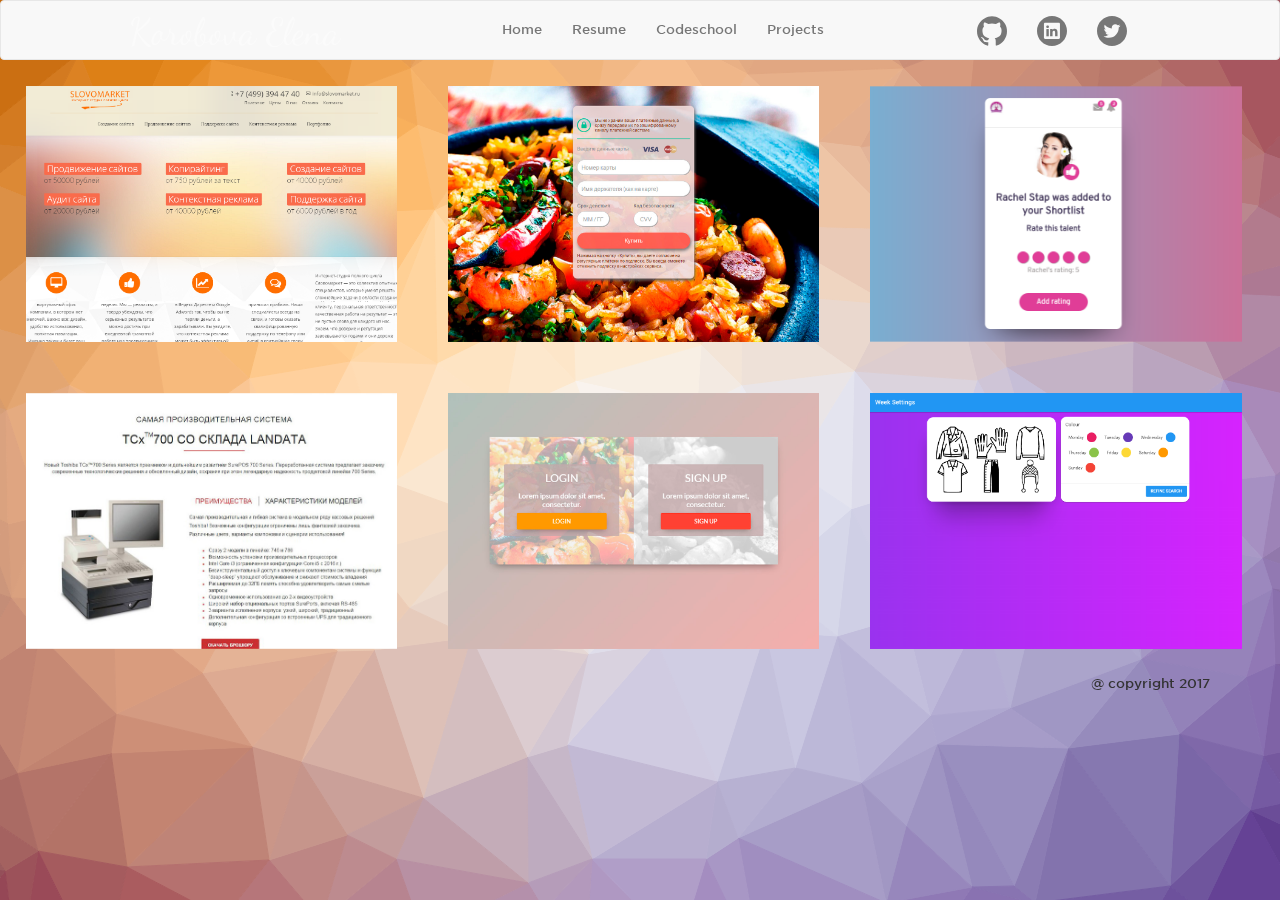
<file: folio.html>
<!DOCTYPE html>
<html lang="en">
<head>
  <meta charset="UTF-8">
  <script type='text/javascript' src="https://cdnjs.cloudflare.com/ajax/libs/jquery/3.1.0/jquery.min.js"></script>
  <meta name="viewport" content="width=device-width; initial-scale=1.0; maximum-scale=1.0;">
  <link rel="stylesheet" href="https://maxcdn.bootstrapcdn.com/bootstrap/3.3.7/css/bootstrap.min.css" integrity="sha384-BVYiiSIFeK1dGmJRAkycuHAHRg32OmUcww7on3RYdg4Va+PmSTsz/K68vbdEjh4u" crossorigin="anonymous">
  <link rel="stylesheet" type="text/css" href="fonts/font-awesome-4.3.0/css/font-awesome.min.css" />
  <link rel="stylesheet" href="main.css">
  <title>HTML Portfolio</title>
   <link rel="stylesheet" type="text/css" href="card-4.css" />
    <link rel="stylesheet" type="text/css" href="pattern-4.css" />
	 <script>
    if (navigator.userAgent.toLowerCase().indexOf('firefox') > -1) {
        var root = document.getElementsByTagName('html')[0];
        root.setAttribute('class', 'ff');
    };
    </script>
</head>
<body class="demo-4">
  <!--
    Previous project placeholder begins
  -->
 <nav class="navbar navbar-default">
   <div class="container flex">
     <!-- Brand and toggle get grouped for better mobile display -->
     <div class="navbar-header">
       <button type="button" class="navbar-toggle collapsed" data-toggle="collapse" data-target="#portfolio-collapse-menu">
         <span class="sr-only">Toggle navigation</span>
         <span class="icon-bar"></span>
         <span class="icon-bar"></span>
         <span class="icon-bar"></span>
       </button>
       <a class="navbar-brand" href="index.html">
   <svg class="greeting" xmlns="http://www.w3.org/2000/svg" xmlns:xlink="http://www.w3.org/1999/xlink" viewBox="0 0 197 54">
    <text id="text" x="0" y="-30" font-size="30">Korobova Elena</text>
</svg>

</a>
     </div>

     <!-- Collect the nav links, forms, and other content for toggling -->
     <div class="collapse navbar-collapse" id="portfolio-collapse-menu">
          <ul class="nav navbar-nav">
         <li><a href="index.html">Home</a></li>
         <li><a href="resume.html">Resume</a></li>
		  <li><a href="bages.html">Codeschool</a></li>
		  <li><a href="#">Projects</a></li>
       </ul>
     </div>
     <!-- /.navbar-collapse -->
	  <ul class="icons">
   <li>
   <!-- GitHub icon svg -->
   <svg version="1.1" id="Capa_1" xmlns="http://www.w3.org/2000/svg" xmlns:xlink="http://www.w3.org/1999/xlink" x="0px" y="0px"
	 width="438.549px" height="438.549px" viewBox="0 0 438.549 438.549" style="enable-background:new 0 0 438.549 438.549;"
	 xml:space="preserve">
<g>
	<path d="M409.132,114.573c-19.608-33.596-46.205-60.194-79.798-79.8C295.736,15.166,259.057,5.365,219.271,5.365
		c-39.781,0-76.472,9.804-110.063,29.408c-33.596,19.605-60.192,46.204-79.8,79.8C9.803,148.168,0,184.854,0,224.63
		c0,47.78,13.94,90.745,41.827,128.906c27.884,38.164,63.906,64.572,108.063,79.227c5.14,0.954,8.945,0.283,11.419-1.996
		c2.475-2.282,3.711-5.14,3.711-8.562c0-0.571-0.049-5.708-0.144-15.417c-0.098-9.709-0.144-18.179-0.144-25.406l-6.567,1.136
		c-4.187,0.767-9.469,1.092-15.846,1c-6.374-0.089-12.991-0.757-19.842-1.999c-6.854-1.231-13.229-4.086-19.13-8.559
		c-5.898-4.473-10.085-10.328-12.56-17.556l-2.855-6.57c-1.903-4.374-4.899-9.233-8.992-14.559
		c-4.093-5.331-8.232-8.945-12.419-10.848l-1.999-1.431c-1.332-0.951-2.568-2.098-3.711-3.429c-1.142-1.331-1.997-2.663-2.568-3.997
		c-0.572-1.335-0.098-2.43,1.427-3.289c1.525-0.859,4.281-1.276,8.28-1.276l5.708,0.853c3.807,0.763,8.516,3.042,14.133,6.851
		c5.614,3.806,10.229,8.754,13.846,14.842c4.38,7.806,9.657,13.754,15.846,17.847c6.184,4.093,12.419,6.136,18.699,6.136
		c6.28,0,11.704-0.476,16.274-1.423c4.565-0.952,8.848-2.383,12.847-4.285c1.713-12.758,6.377-22.559,13.988-29.41
		c-10.848-1.14-20.601-2.857-29.264-5.14c-8.658-2.286-17.605-5.996-26.835-11.14c-9.235-5.137-16.896-11.516-22.985-19.126
		c-6.09-7.614-11.088-17.61-14.987-29.979c-3.901-12.374-5.852-26.648-5.852-42.826c0-23.035,7.52-42.637,22.557-58.817
		c-7.044-17.318-6.379-36.732,1.997-58.24c5.52-1.715,13.706-0.428,24.554,3.853c10.85,4.283,18.794,7.952,23.84,10.994
		c5.046,3.041,9.089,5.618,12.135,7.708c17.705-4.947,35.976-7.421,54.818-7.421s37.117,2.474,54.823,7.421l10.849-6.849
		c7.419-4.57,16.18-8.758,26.262-12.565c10.088-3.805,17.802-4.853,23.134-3.138c8.562,21.509,9.325,40.922,2.279,58.24
		c15.036,16.18,22.559,35.787,22.559,58.817c0,16.178-1.958,30.497-5.853,42.966c-3.9,12.471-8.941,22.457-15.125,29.979
		c-6.191,7.521-13.901,13.85-23.131,18.986c-9.232,5.14-18.182,8.85-26.84,11.136c-8.662,2.286-18.415,4.004-29.263,5.146
		c9.894,8.562,14.842,22.077,14.842,40.539v60.237c0,3.422,1.19,6.279,3.572,8.562c2.379,2.279,6.136,2.95,11.276,1.995
		c44.163-14.653,80.185-41.062,108.068-79.226c27.88-38.161,41.825-81.126,41.825-128.906
		C438.536,184.851,428.728,148.168,409.132,114.573z"  fill="#777"/>
</g>

</svg>
   </li>
   <li>
   <!-- LinkedIn icon svg -->
   <a href=""><svg version="1.1" id="Capa_1" xmlns="http://www.w3.org/2000/svg" xmlns:xlink="http://www.w3.org/1999/xlink" x="0px" y="0px"
	 width="49.652px" height="49.652px" viewBox="0 0 49.652 49.652" style="enable-background:new 0 0 49.652 49.652;"
	 xml:space="preserve">
<g>
	<g>
		<g>
			<path d="M29.35,21.298c-2.125,0-3.074,1.168-3.605,1.988v-1.704h-4.002c0.052,1.128,0,12.041,0,12.041h4.002v-6.727
				c0-0.359,0.023-0.72,0.131-0.977c0.29-0.72,0.948-1.465,2.054-1.465c1.448,0,2.027,1.104,2.027,2.724v6.442h4.002h0.001v-6.905
				C33.958,23.019,31.983,21.298,29.35,21.298z M25.742,23.328h-0.025c0.008-0.014,0.02-0.027,0.025-0.041V23.328z"  fill="#777"/>
			<rect x="15.523" y="21.582" width="4.002" height="12.041"  fill="#777"/>
			<path d="M24.826,0C11.137,0,0,11.137,0,24.826c0,13.688,11.137,24.826,24.826,24.826c13.688,0,24.826-11.138,24.826-24.826
				C49.652,11.137,38.516,0,24.826,0z M37.991,36.055c0,1.056-0.876,1.91-1.959,1.91H13.451c-1.08,0-1.957-0.854-1.957-1.91V13.211
				c0-1.055,0.877-1.91,1.957-1.91h22.581c1.082,0,1.959,0.856,1.959,1.91V36.055z"  fill="#777"/>
			<path d="M17.551,15.777c-1.368,0-2.264,0.898-2.264,2.08c0,1.155,0.869,2.08,2.211,2.08h0.026c1.396,0,2.265-0.925,2.265-2.08
				C19.762,16.676,18.921,15.777,17.551,15.777z"  fill="#777"/>
		</g>
	</g>
</g>

</svg></a>
   </li>
   <li>
   <!-- Twitter logo svg -->
  <a href="https://twitter.com/webokolux"> <svg version="1.1" id="Capa_1" xmlns="http://www.w3.org/2000/svg" xmlns:xlink="http://www.w3.org/1999/xlink" x="0px" y="0px"
	 width="49.652px" height="49.652px" viewBox="0 0 49.652 49.652" style="enable-background:new 0 0 49.652 49.652;"
	 xml:space="preserve">
<g>
	<g>
		<path d="M24.826,0C11.137,0,0,11.137,0,24.826c0,13.688,11.137,24.826,24.826,24.826c13.688,0,24.826-11.138,24.826-24.826
			C49.652,11.137,38.516,0,24.826,0z M35.901,19.144c0.011,0.246,0.017,0.494,0.017,0.742c0,7.551-5.746,16.255-16.259,16.255
			c-3.227,0-6.231-0.943-8.759-2.565c0.447,0.053,0.902,0.08,1.363,0.08c2.678,0,5.141-0.914,7.097-2.446
			c-2.5-0.046-4.611-1.698-5.338-3.969c0.348,0.066,0.707,0.103,1.074,0.103c0.521,0,1.027-0.068,1.506-0.199
			c-2.614-0.524-4.583-2.833-4.583-5.603c0-0.024,0-0.049,0.001-0.072c0.77,0.427,1.651,0.685,2.587,0.714
			c-1.532-1.023-2.541-2.773-2.541-4.755c0-1.048,0.281-2.03,0.773-2.874c2.817,3.458,7.029,5.732,11.777,5.972
			c-0.098-0.419-0.147-0.854-0.147-1.303c0-3.155,2.558-5.714,5.713-5.714c1.644,0,3.127,0.694,4.171,1.804
			c1.303-0.256,2.523-0.73,3.63-1.387c-0.43,1.335-1.333,2.454-2.516,3.162c1.157-0.138,2.261-0.444,3.282-0.899
			C37.987,17.334,37.018,18.341,35.901,19.144z" fill="#777"/>
	</g>
</g>

</svg></a>
   </li>
   </ul>
   </div>
   <!-- /.container-fluid -->
  
 </nav>
        <div class="contents">
            <!-- trianglify pattern container -->
            <div class="pattern pattern--hidden"></div>
            <!-- cards -->
            <div class="wrapper">
                <div class="card">
                    <div class="card__container card__container--closed">
                        <svg class="card__image" xmlns="http://www.w3.org/2000/svg" xmlns:xlink="http://www.w3.org/1999/xlink" viewBox="0 0 1920 1200" preserveAspectRatio="xMidYMid slice">
                            <defs>
                                <clipPath id="clipPath1">
                                    <polygon class="clip" points="0,1200 0,0 1920,0 1920,1200"></polygon>
                                </clipPath>
                            </defs>
                            <image clip-path="url(#clipPath1)" width="1920" height="1200" xlink:href="img/g.png"></image>
                        </svg>
                        <div class="card__content">
							<i class="card__btn-close fa fa-angle-double-right"></i>
							<div class="card__caption">
								<h2 class="card__title">Official site of web studio</h2>
							
							</div>
							<div class="card__copy">
								<div class="meta">
									
									<span class="meta__author">by Korobova Elena</span>
									<span class="meta__date">published in 2017</span>
								</div>
								<img src="img/g.png" alt="">
								</div>
						</div>
					</div>
                </div>
                <div class="card">
                    <div class="card__container card__container--closed">
                        <svg class="card__image" xmlns="http://www.w3.org/2000/svg" xmlns:xlink="http://www.w3.org/1999/xlink" viewBox="0 0 1920 1200" preserveAspectRatio="xMidYMid slice">
                            <defs>
                                <clipPath id="clipPath2">
                                    <polygon class="clip" points="0,1200 0,0 1920,0 1920,1200"></polygon>
                                </clipPath>
                            </defs>
                            <image clip-path="url(#clipPath2)" width="1920" height="1200" xlink:href="img/h.jpg"></image>
                        </svg>
                        <div class="card__content">
							<i class="card__btn-close fa fa-angle-double-right"></i>
							<div class="card__caption">
								<h2 class="card__title">Checkout page</h2>
								
							</div>
							<div class="card__copy">
								<div class="meta">
									
									<span class="meta__author">by Korobova Elena</span>
									<span class="meta__date">published in 2017</span>
								</div>
								<img src="img/h.jpg" alt="">							
							</div>
						</div>
					</div>
                </div>
                <div class="card">
                    <div class="card__container card__container--closed">
                        <svg class="card__image" xmlns="http://www.w3.org/2000/svg" xmlns:xlink="http://www.w3.org/1999/xlink" viewBox="0 0 1920 1200" preserveAspectRatio="xMidYMid slice">
                            <defs>
                                <clipPath id="clipPath3">
                                    <polygon class="clip" points="0,1200 0,0 1920,0 1920,1200"></polygon>
                                </clipPath>
                            </defs>
                            <image clip-path="url(#clipPath3)" width="1920" height="1200" xlink:href="img/i.PNG"></image>
                        </svg>
                        <div class="card__content">
							<i class="card__btn-close fa fa-angle-double-right"></i>
							<div class="card__caption">
								<h2 class="card__title">Profile card</h2>
						
							</div>
							<div class="card__copy">
								<div class="meta">
									
									<span class="meta__author">by Korobova Elena</span>
									<span class="meta__date">published in 2017</span>
								</div>
								<img src="img/i.PNG" alt="">
								
							</div>
						</div>
					</div>
                </div>
                <div class="card">
                    <div class="card__container card__container--closed">
                        <svg class="card__image" xmlns="http://www.w3.org/2000/svg" xmlns:xlink="http://www.w3.org/1999/xlink" viewBox="0 0 1920 1200" preserveAspectRatio="xMidYMid slice">
                            <defs>
                                <clipPath id="clipPath4">
                                    <polygon class="clip" points="0,1200 0,0 1920,0 1920,1200"></polygon>
                                </clipPath>
                            </defs>
                            <image clip-path="url(#clipPath4)" width="1920" height="1200" xlink:href="img/l.jpg"></image>
                        </svg>
                        <div class="card__content">
							<i class="card__btn-close fa fa-angle-double-right"></i>
							<div class="card__caption">
								<h2 class="card__title">Landing Page</h2>
								</div>
							<div class="card__copy">
								<div class="meta">
									
									<span class="meta__author">by Korobova Elena</span>
									<span class="meta__date">published in 2015</span>
								</div>
								<img src="img/l.jpg" alt="">
								
							</div>
						</div>
					</div>
                </div>
                <div class="card">
                    <div class="card__container card__container--closed">
                        <svg class="card__image" xmlns="http://www.w3.org/2000/svg" xmlns:xlink="http://www.w3.org/1999/xlink" viewBox="0 0 1920 1200" preserveAspectRatio="xMidYMid slice">
                            <defs>
                                <clipPath id="clipPath5">
                                    <polygon class="clip" points="0,1200 0,0 1920,0 1920,1200"></polygon>
                                </clipPath>
                            </defs>
                            <image clip-path="url(#clipPath5)" width="1920" height="1200" xlink:href="img/m.jpg"></image>
                        </svg>
                        <div class="card__content">
							<i class="card__btn-close fa fa-angle-double-right"></i>
							<div class="card__caption">
								<h2 class="card__title">Animated sign Up and LogIn form</h2>
								
							</div>
							<div class="card__copy">
								<div class="meta">
									
									<span class="meta__author">by Korobova Elena</span>
									<span class="meta__date">published in 2017</span>
								</div>
							<img src="img/m.jpg" alt="">
							</div>
						</div>
					</div>
                </div>
                <div class="card">
                    <div class="card__container card__container--closed">
                        <svg class="card__image" xmlns="http://www.w3.org/2000/svg" xmlns:xlink="http://www.w3.org/1999/xlink" viewBox="0 0 1920 1200" preserveAspectRatio="xMidYMid slice">
                            <defs>
                                <clipPath id="clipPath6">
                                    <polygon class="clip" points="0,1200 0,0 1920,0 1920,1200"></polygon>
                                </clipPath>
                            </defs>
                            <image clip-path="url(#clipPath6)" width="1920" height="1200" xlink:href="img/n.PNG"></image>
                        </svg>
                        <div class="card__content">
							<i class="card__btn-close fa fa-angle-double-right"></i>
							<div class="card__caption">
								<h2 class="card__title">Settings</h2>
								
							</div>
							<div class="card__copy">
								<div class="meta">
									
									<span class="meta__author">by Korobova Elena</span>
									<span class="meta__date">published in 2017</span>
								</div>
								<img src="img/n.PNG" alt="">
							</div>
						</div>
					</div>
                </div>
				 
         
         
            </div>
            <!-- /cards -->
        </div>

 <footer class="footer">
   <div class="container">
     <p style="text-align:right;">@ copyright 2017</p>
    
	
   </div>

 </footer>
 

  <script src="https://code.jquery.com/jquery-3.1.0.min.js" integrity="sha256-cCueBR6CsyA4/9szpPfrX3s49M9vUU5BgtiJj06wt/s=" crossorigin="anonymous"></script>
  <script src="https://maxcdn.bootstrapcdn.com/bootstrap/3.3.7/js/bootstrap.min.js" integrity="sha384-Tc5IQib027qvyjSMfHjOMaLkfuWVxZxUPnCJA7l2mCWNIpG9mGCD8wGNIcPD7Txa" crossorigin="anonymous"></script>


    <script src="trianglify.min.js"></script>
    <script src="TweenMax.min.js"></script>
    <script src="ScrollToPlugin.min.js"></script>
    <script src="cash.min.js"></script>
    <script src="Card-polygon-4.js"></script>
    <script src="demo-4.js"></script>
<!-- Yandex.Metrika counter --> <script type="text/javascript"> (function (d, w, c) { (w[c] = w[c] || []).push(function() { try { w.yaCounter43144329 = new Ya.Metrika({ id:43144329, clickmap:true, trackLinks:true, accurateTrackBounce:true, webvisor:true }); } catch(e) { } }); var n = d.getElementsByTagName("script")[0], s = d.createElement("script"), f = function () { n.parentNode.insertBefore(s, n); }; s.type = "text/javascript"; s.async = true; s.src = "https://mc.yandex.ru/metrika/watch.js"; if (w.opera == "[object Opera]") { d.addEventListener("DOMContentLoaded", f, false); } else { f(); } })(document, window, "yandex_metrika_callbacks"); </script> <noscript><div><img src="https://mc.yandex.ru/watch/43144329" style="position:absolute; left:-9999px;" alt="" /></div></noscript> <!-- /Yandex.Metrika counter -->
</body>
</html>
</file>
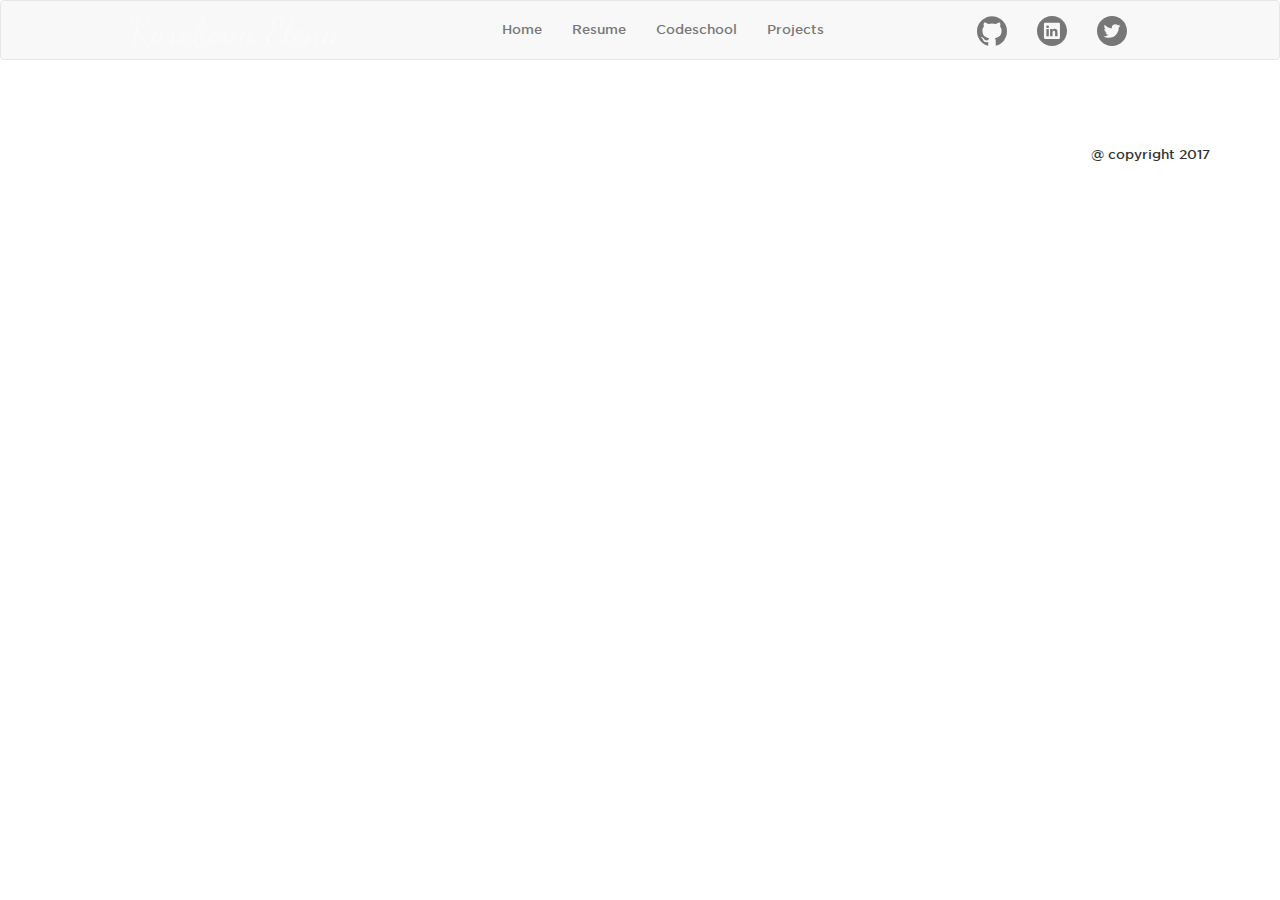
<file: src/bages.html>
<!DOCTYPE html>
<html lang="en">
<head>
  <meta charset="UTF-8">
  <meta name="viewport" content="width=device-width, initial-scale=1">
  <link rel="stylesheet" href="https://maxcdn.bootstrapcdn.com/bootstrap/3.3.7/css/bootstrap.min.css" integrity="sha384-BVYiiSIFeK1dGmJRAkycuHAHRg32OmUcww7on3RYdg4Va+PmSTsz/K68vbdEjh4u" crossorigin="anonymous">
  <link rel="stylesheet" href="main.css">
  <title>HTML Portfolio</title>
   <script>
    if (navigator.userAgent.toLowerCase().indexOf('firefox') > -1) {
        var root = document.getElementsByTagName('html')[0];
        root.setAttribute('class', 'ff');
    };
    </script>
<link rel="stylesheet" type="text/css" href="card-4.css" />
    <link rel="stylesheet" type="text/css" href="pattern-4.css" />
</head>
<body class="demo-4">
  <!--
    Previous project placeholder begins
  -->
 <nav class="navbar navbar-default">
   <div class="container flex">
     <!-- Brand and toggle get grouped for better mobile display -->
     <div class="navbar-header">
       <button type="button" class="navbar-toggle collapsed" data-toggle="collapse" data-target="#portfolio-collapse-menu">
         <span class="sr-only">Toggle navigation</span>
         <span class="icon-bar"></span>
         <span class="icon-bar"></span>
         <span class="icon-bar"></span>
       </button>
            <a class="navbar-brand" href="index.html">
   <svg class="greeting" xmlns="http://www.w3.org/2000/svg" xmlns:xlink="http://www.w3.org/1999/xlink" viewBox="0 0 197 54">
    <text id="text" x="0" y="-30" font-size="30">Korobova Elena</text>
</svg>

</a>
     </div>

     <!-- Collect the nav links, forms, and other content for toggling -->
     <div class="collapse navbar-collapse" id="portfolio-collapse-menu">
         <ul class="nav navbar-nav">
         <li><a href="index.html">Home</a></li>
         <li><a href="resume.html">Resume</a></li>
		  <li><a href="#">Codeschool</a></li>
		  <li><a href="folio.html">Projects</a></li>
       </ul>
     </div>
     <!-- /.navbar-collapse -->
	  <ul class="icons">
   <li>
   <!-- GitHub icon svg -->
   <svg version="1.1" id="Capa_1" xmlns="http://www.w3.org/2000/svg" xmlns:xlink="http://www.w3.org/1999/xlink" x="0px" y="0px"
	 width="438.549px" height="438.549px" viewBox="0 0 438.549 438.549" style="enable-background:new 0 0 438.549 438.549;"
	 xml:space="preserve">
<g>
	<path d="M409.132,114.573c-19.608-33.596-46.205-60.194-79.798-79.8C295.736,15.166,259.057,5.365,219.271,5.365
		c-39.781,0-76.472,9.804-110.063,29.408c-33.596,19.605-60.192,46.204-79.8,79.8C9.803,148.168,0,184.854,0,224.63
		c0,47.78,13.94,90.745,41.827,128.906c27.884,38.164,63.906,64.572,108.063,79.227c5.14,0.954,8.945,0.283,11.419-1.996
		c2.475-2.282,3.711-5.14,3.711-8.562c0-0.571-0.049-5.708-0.144-15.417c-0.098-9.709-0.144-18.179-0.144-25.406l-6.567,1.136
		c-4.187,0.767-9.469,1.092-15.846,1c-6.374-0.089-12.991-0.757-19.842-1.999c-6.854-1.231-13.229-4.086-19.13-8.559
		c-5.898-4.473-10.085-10.328-12.56-17.556l-2.855-6.57c-1.903-4.374-4.899-9.233-8.992-14.559
		c-4.093-5.331-8.232-8.945-12.419-10.848l-1.999-1.431c-1.332-0.951-2.568-2.098-3.711-3.429c-1.142-1.331-1.997-2.663-2.568-3.997
		c-0.572-1.335-0.098-2.43,1.427-3.289c1.525-0.859,4.281-1.276,8.28-1.276l5.708,0.853c3.807,0.763,8.516,3.042,14.133,6.851
		c5.614,3.806,10.229,8.754,13.846,14.842c4.38,7.806,9.657,13.754,15.846,17.847c6.184,4.093,12.419,6.136,18.699,6.136
		c6.28,0,11.704-0.476,16.274-1.423c4.565-0.952,8.848-2.383,12.847-4.285c1.713-12.758,6.377-22.559,13.988-29.41
		c-10.848-1.14-20.601-2.857-29.264-5.14c-8.658-2.286-17.605-5.996-26.835-11.14c-9.235-5.137-16.896-11.516-22.985-19.126
		c-6.09-7.614-11.088-17.61-14.987-29.979c-3.901-12.374-5.852-26.648-5.852-42.826c0-23.035,7.52-42.637,22.557-58.817
		c-7.044-17.318-6.379-36.732,1.997-58.24c5.52-1.715,13.706-0.428,24.554,3.853c10.85,4.283,18.794,7.952,23.84,10.994
		c5.046,3.041,9.089,5.618,12.135,7.708c17.705-4.947,35.976-7.421,54.818-7.421s37.117,2.474,54.823,7.421l10.849-6.849
		c7.419-4.57,16.18-8.758,26.262-12.565c10.088-3.805,17.802-4.853,23.134-3.138c8.562,21.509,9.325,40.922,2.279,58.24
		c15.036,16.18,22.559,35.787,22.559,58.817c0,16.178-1.958,30.497-5.853,42.966c-3.9,12.471-8.941,22.457-15.125,29.979
		c-6.191,7.521-13.901,13.85-23.131,18.986c-9.232,5.14-18.182,8.85-26.84,11.136c-8.662,2.286-18.415,4.004-29.263,5.146
		c9.894,8.562,14.842,22.077,14.842,40.539v60.237c0,3.422,1.19,6.279,3.572,8.562c2.379,2.279,6.136,2.95,11.276,1.995
		c44.163-14.653,80.185-41.062,108.068-79.226c27.88-38.161,41.825-81.126,41.825-128.906
		C438.536,184.851,428.728,148.168,409.132,114.573z"  fill="#777"/>
</g>

</svg>
   </li>
   <li>
   <!-- LinkedIn icon svg -->
   <a href=""><svg version="1.1" id="Capa_1" xmlns="http://www.w3.org/2000/svg" xmlns:xlink="http://www.w3.org/1999/xlink" x="0px" y="0px"
	 width="49.652px" height="49.652px" viewBox="0 0 49.652 49.652" style="enable-background:new 0 0 49.652 49.652;"
	 xml:space="preserve">
<g>
	<g>
		<g>
			<path d="M29.35,21.298c-2.125,0-3.074,1.168-3.605,1.988v-1.704h-4.002c0.052,1.128,0,12.041,0,12.041h4.002v-6.727
				c0-0.359,0.023-0.72,0.131-0.977c0.29-0.72,0.948-1.465,2.054-1.465c1.448,0,2.027,1.104,2.027,2.724v6.442h4.002h0.001v-6.905
				C33.958,23.019,31.983,21.298,29.35,21.298z M25.742,23.328h-0.025c0.008-0.014,0.02-0.027,0.025-0.041V23.328z"  fill="#777"/>
			<rect x="15.523" y="21.582" width="4.002" height="12.041"  fill="#777"/>
			<path d="M24.826,0C11.137,0,0,11.137,0,24.826c0,13.688,11.137,24.826,24.826,24.826c13.688,0,24.826-11.138,24.826-24.826
				C49.652,11.137,38.516,0,24.826,0z M37.991,36.055c0,1.056-0.876,1.91-1.959,1.91H13.451c-1.08,0-1.957-0.854-1.957-1.91V13.211
				c0-1.055,0.877-1.91,1.957-1.91h22.581c1.082,0,1.959,0.856,1.959,1.91V36.055z"  fill="#777"/>
			<path d="M17.551,15.777c-1.368,0-2.264,0.898-2.264,2.08c0,1.155,0.869,2.08,2.211,2.08h0.026c1.396,0,2.265-0.925,2.265-2.08
				C19.762,16.676,18.921,15.777,17.551,15.777z"  fill="#777"/>
		</g>
	</g>
</g>

</svg></a>
   </li>
   <li>
   <!-- Twitter logo svg -->
  <a href="https://twitter.com/webokolux"> <svg version="1.1" id="Capa_1" xmlns="http://www.w3.org/2000/svg" xmlns:xlink="http://www.w3.org/1999/xlink" x="0px" y="0px"
	 width="49.652px" height="49.652px" viewBox="0 0 49.652 49.652" style="enable-background:new 0 0 49.652 49.652;"
	 xml:space="preserve">
<g>
	<g>
		<path d="M24.826,0C11.137,0,0,11.137,0,24.826c0,13.688,11.137,24.826,24.826,24.826c13.688,0,24.826-11.138,24.826-24.826
			C49.652,11.137,38.516,0,24.826,0z M35.901,19.144c0.011,0.246,0.017,0.494,0.017,0.742c0,7.551-5.746,16.255-16.259,16.255
			c-3.227,0-6.231-0.943-8.759-2.565c0.447,0.053,0.902,0.08,1.363,0.08c2.678,0,5.141-0.914,7.097-2.446
			c-2.5-0.046-4.611-1.698-5.338-3.969c0.348,0.066,0.707,0.103,1.074,0.103c0.521,0,1.027-0.068,1.506-0.199
			c-2.614-0.524-4.583-2.833-4.583-5.603c0-0.024,0-0.049,0.001-0.072c0.77,0.427,1.651,0.685,2.587,0.714
			c-1.532-1.023-2.541-2.773-2.541-4.755c0-1.048,0.281-2.03,0.773-2.874c2.817,3.458,7.029,5.732,11.777,5.972
			c-0.098-0.419-0.147-0.854-0.147-1.303c0-3.155,2.558-5.714,5.713-5.714c1.644,0,3.127,0.694,4.171,1.804
			c1.303-0.256,2.523-0.73,3.63-1.387c-0.43,1.335-1.333,2.454-2.516,3.162c1.157-0.138,2.261-0.444,3.282-0.899
			C37.987,17.334,37.018,18.341,35.901,19.144z" fill="#777"/>
	</g>
</g>

</svg></a>
   </li>
   </ul>
   </div>
   <!-- /.container-fluid -->
  
 </nav>
 <div class="container">
  <!-- trianglify pattern container -->
            <div class="pattern pattern--hidden"></div>
 <div class="row " style="position:relative;">

    <h1 style="padding-top: 10px;">My CodeSchool Badges</h1>
    <div id="badges"></div>
  </div>
</div>
<footer class="footer">
   <div class="container">
     <p style="text-align:right;">@ copyright 2017</p>
    
	
   </div>

 </footer>
  <script src="https://code.jquery.com/jquery-3.1.0.min.js" integrity="sha256-cCueBR6CsyA4/9szpPfrX3s49M9vUU5BgtiJj06wt/s=" crossorigin="anonymous"></script>
  <script src="main.js"></script>
<script src="trianglify.min.js"></script>
    <script src="TweenMax.min.js"></script>
    <script src="ScrollToPlugin.min.js"></script>
   
    <script src="Card-polygon-4.js"></script>
    <script src="demo-4.js"></script>
</body>
</html>
</file>
<file: main.css>
@import url("https://fonts.googleapis.com/css?family=Montserrat");
@import url(https://fonts.googleapis.com/css?family=Dancing+Script:400,700);
@import url(fonts.gotham.1.12.0.css);
body {    background-color: #fff;

}
.img img {height: 192px; margin-left: 130px;}
.card__copy img {max-width:100%;}
svg {height:auto;width:30px;}
.titleWrapper {
  position: absolute;
  top: 0;
  left: 0;
  right: 0;
  bottom: 0;
  margin: auto;
  text-align: center;
  height: 85px;
  overflow: hidden;
  width: 70%;
  float:right;
  text-align: center;
}
.flex {display: flex;
    justify-content: space-between;}
	ul {list-style-type:none;}
	.icons li {float:left;padding: 15px;}
	g {transition: fill 0.4s;}
	g:hover, rect:hover {fill:red;}
h1 {
  color: #fff;
  font-size: 69px;
  margin: 0;
  padding: 0;
  line-height: 85px;
  height: 85px;
  position: relative;
text-align:center;
  
  word-space: 4em;
  letter-spacing: 0.05em;
      font-family: "Dancing Script";
}
h3 {margin-top:0;}
h1 span {
  position: relative;
  display: inline-block;
  transform: translateY(100%);
  transition: all 0.25s cubic-bezier(0.65, 0, 0.21, 1.47) 0s;
  color:#bf5858;
  text-shadow: 0 1px 2px rgba(0,0,0,.6);
}

.titleWrapper.ready h1 span {
  transform: translateY(0%);
}

h1.first span {
  
  position: relative;
  z-index: 5;
}

h1.second span {
  position: relative;
  z-index: 1;
}

h1.first span:nth-of-type(1) {
  transition-delay: 0.02s;
}

h1.second span:nth-of-type(1) {
  transition-delay: 0.08s;
}

h1.first span:nth-of-type(2) {
  transition-delay: 0.04s;
}

h1.second span:nth-of-type(2) {
  transition-delay: 0.11s;
}

h1.first span:nth-of-type(3) {
  transition-delay: 0.06s;
}

h1.second span:nth-of-type(3) {
  transition-delay: 0.14s;
}

h1.first span:nth-of-type(4) {
  transition-delay: 0.08s;
}

h1.second span:nth-of-type(4) {
  transition-delay: 0.17s;
}

h1.first span:nth-of-type(5) {
  transition-delay: 0.1s;
}

h1.second span:nth-of-type(5) {
  transition-delay: 0.2s;
}

h1.first span:nth-of-type(6) {
  transition-delay: 0.12s;
}

h1.second span:nth-of-type(6) {
  transition-delay: 0.23s;
}

h1.first span:nth-of-type(7) {
  transition-delay: 0.14s;
}

h1.second span:nth-of-type(7) {
  transition-delay: 0.26s;
}

h1.first span:nth-of-type(8) {
  transition-delay: 0.16s;
}

h1.second span:nth-of-type(8) {
  transition-delay: 0.29s;
}

h1.first span:nth-of-type(9) {
  transition-delay: 0.18s;
}

h1.second span:nth-of-type(9) {
  transition-delay: 0.32s;
}

h1.first span:nth-of-type(10) {
  transition-delay: 0.2s;
}

h1.second span:nth-of-type(10) {
  transition-delay: 0.35s;
}

h1.first span:nth-of-type(11) {
  transition-delay: 0.22s;
}

h1.second span:nth-of-type(11) {
  transition-delay: 0.38s;
}

h1.first span:nth-of-type(12) {
  transition-delay: 0.24s;
}

h1.second span:nth-of-type(12) {
  transition-delay: 0.41s;
}

h1.first span:nth-of-type(13) {
  transition-delay: 0.26s;
}

h1.second span:nth-of-type(13) {
  transition-delay: 0.44s;
}

h1.first span:nth-of-type(14) {
  transition-delay: 0.28s;
}

h1.second span:nth-of-type(14) {
  transition-delay: 0.47s;
}

h1.first span:nth-of-type(15) {
  transition-delay: 0.3s;
}

h1.second span:nth-of-type(15) {
  transition-delay: 0.5s;
}

h1.first span:nth-of-type(16) {
  transition-delay: 0.32s;
}

h1.second span:nth-of-type(16) {
  transition-delay: 0.53s;
}

h1.first span:nth-of-type(17) {
  transition-delay: 0.34s;
}

h1.second span:nth-of-type(17) {
  transition-delay: 0.56s;
}

h1.first span:nth-of-type(18) {
  transition-delay: 0.36s;
}

h1.second span:nth-of-type(18) {
  transition-delay: 0.59s;
}

h1.first span:nth-of-type(19) {
  transition-delay: 0.38s;
}

h1.second span:nth-of-type(19) {
  transition-delay: 0.62s;
}

.titleWrapper.ready:hover h1.first span {
  transform: translateY(-100%);
}

.titleWrapper.ready:hover h1.second span {
  transform: translateY(-100%);
}
p, body {font-family: "Gotham SSm",Helvetica,Arial,sans-serif;
    font-size: 13px;
    line-height: 20px;
}
.h4, h4 {
    font-size: 15px;
    font-weight: 600;
    padding-bottom: 5px;
}
/* NAVBAR
-------------------------------------------------- */

.navbar {
  margin-bottom: 0;
      height: 60px;
}






.greeting, .weekDay {
 width: 250px;
    height: 200px;
  transform: rotate(0deg) skew(6deg);
}
.weekDay {
  height: 18rem;
  margin-top: -2rem;
}
#day, #text {
     fill: rgba(255, 255, 255, 0.4);
   font-family: "Dancing Script";
    stroke: rgb(126, 115, 105);
    stroke-width: 0.8px;
    stroke-linecap: round;
    stroke-linejoin: round;
    stroke-miterlimit: 5;
    stroke-dasharray: 1100;
    stroke-dashoffset: 1100;
    stroke-opacity: 0;
    animation: stroke 7s linear;
    animation-fill-mode: forwards;
    animation-delay: 0.5s;
}
#day {
  animation-delay: 1s;
}
@keyframes stroke {
  1% { stroke-opacity: 0; }
  75% { stroke-dashoffset: 1;}
  100% { 
    stroke-dashoffset: 0;
    fill: rgb(125, 114, 104);
    stroke-opacity: 1; }
}
.navbar-nav {
    float: left;
    margin: 0;
    padding-top: 4px;
}
#badges {
  text-align: center;
}

.course {
  background: #F5F5F5;
  border-radius: 5px;
  border: 1px solid #ccc;
  box-shadow: 1px 1px 5px #EAEAEA;
  display: inline-block;
  height: 350px;
  margin: 20px 10px;
  padding: 15px 10px;
  width: 200px;
}

.course h3 {
  color: #999;
  font-size: 1.9rem;
  font-weight: 200;
  min-height: 80px;;
}

.course img {
  border: none;
  height: 150px;
  margin-bottom: 20px;
  max-width: 100%;
  width: 150px;
}

.course a {
  display: block;
}
/* MARKETING
-------------------------------------------------- */

.marketing {
  margin: 60px auto;
}

.marketing .col-md-4 {
  text-align: center;
  font-size: 16px;
  height: 75px;
}

.marketing .col-md-4 .glyphicon {
  font-size: 60px;
  background-color: #EAEAEA;
  border-radius: 50%;
  padding: 40px;
  color: #444;
}

/* CUSTOMIZED CAROUSEL
-------------------------------------------------- */

/* Carousel base class */
.carousel {
  height: 155px;
  margin-bottom: 30px;
}
/* Since positioning the image, we need to help out the caption */
.carousel-caption {
  z-index: 10;
}
.carousel-caption {
    position: absolute;
    right: 15%;
    bottom: 20px;
    left: 15%;
    z-index: 10;
    padding-top: 20px;
    padding-bottom: 20px;
    color:#8e776b;
    text-align: center;
    text-shadow: none;
}
/* Declare heights because of positioning of img element */
.carousel .item {
  height: 155px;
  background-color: rgba(150, 55, 55, 0.18);
}
.carousel-control {
    position: absolute;
    top: 0;
    bottom: 0;
    left: 0;
    width: 15%;
    font-size: 20px;
    color: #fff;
    text-align: center;
    text-shadow: 0 1px 2px rgba(0,0,0,.6);
    background-color: rgba(0,0,0,0);
    filter: alpha(opacity=50);
    opacity: .5;
    height: 155px;
}
.carousel-inner > .item > img {
  position: absolute;
  top: 0;
  left: 0;
  min-width: 100%;
  height: 240px;
}

@media (min-width: 768px) {

  /* Bump up size of carousel content */
  .carousel-caption p {
    margin-bottom: 20px;
    font-size: 18px;
    line-height: 1.4;
  }

}
page {
  background: white url(http://slovomarket.ru/wp-content/themes/dt-the7/images/backgrounds/patterns/full/poly.png);
  background-size:cover;
  display: block;
  margin: 10px auto;
  margin-bottom: 0.5cm;
  box-shadow: 0 0 0.5cm rgba(0,0,0,0.5);
}
page[size="A4"] {  
  width: 21cm;
  height: 29.7cm; 
  padding-top:20px;
}
page[size="A4"][layout="portrait"] {
  width: 29.7cm;
  height: 21cm;
}

 .rowgroup {display:flex;
  justify-content:space-around;}
  .wrap {flex-wrap:wrap;}
  .center {align-self:center;}
 #skills, #intro {width:50%;   padding: 15px;}
 
 .skills {
  width: 98%;
 
}
.skills div {
  width: 0%;
  overflow: hidden;
  margin: 10px;
  border-radius: 5px;
}
.skills div span {
      display: block;
    font-size: 14px;
    padding: 7px 10px;
      color: #333;
}
.panel{
	box-shadow:none;
	-webkit-box-shadow:none;
    margin-bottom: 0px;
    padding: 0px 23px 10px 10px;
    background-color: transparent;
    max-width: 750px;
    border-radius: 5px;  
}

.panel hr{
    border: 0;
    border-top: 1px solid #dee2e5;
    margin-bottom: 5px;
    margin-top: 5px;
    position: relative;
}

.panel hr:before{
     content: '';
    width: 30px;
    height: 4px;
    background-color: #ee9a3c;
    position: absolute;
    bottom: 0;
}

.panel h3{
    color: #963737;
	text-transform:uppercase;
}

.tags a {
    font-size: 15px;
    text-decoration: none;
}

.tags span{
    display: inline-block;
    margin-bottom: 5px;
}

.tags .tag{
   border: 1px solid #dee2e5;
   background-color: #dee2e5;
   border-radius: 5px;
   padding: 6px 15px;
   color: #a9b1b5;
   transition: all 300ms ease-in-out;
}

.tags .tag:hover{
     color: #fff;
     background-color: #63d3e1;
}



.tags .tag-rounded{
     border: 1px solid #dee2e5;
     background-color: #c8c3dc;
     border-radius: 25px;
     padding: 6px 15px;
     color: #333;
     transition: all 300ms ease-in-out;
}

.tags .tag-rounded:hover{
     color: #fff;
     background-color: #aa6562;
	     border: 1px solid #aa6562;
}

.tags .tag-rounded--inverse{
     border: 1px solid #a9b1b5;
     background-color: #fbfbfb;
     border-radius: 25px;
     padding: 6px 15px;
     color: #a9b1b5;
     transition: all 300ms ease-in-out;
}

.tags .tag-rounded--inverse:hover{
     border: 1px solid #63d3e1;
     color: #63d3e1;
}


/* -------------------------------------
 * timeline
 * ------------------------------------- */
#timeline {
     list-style: none;
    margin: 80px 0 0;
    padding: 0;
    border-top: 8px solid #e6ae87;
    display: table;
    border-spacing: 23px 0;
}
#timeline li {
  display: table-cell;
}
#timeline li .relative {
  position: relative;
}
#timeline p {
  margin: 0 0 15px;
}

.date {
  text-align: center;
  top: 30px;
  left: 0;
  right: 0;
  font-size: 0.95em;
  line-height: 20px;
  position: absolute;
}

.circle {
     margin: 0 auto;
    top: -10px;
    left: 0;
    right: 0;
    width: 12px;
    height: 12px;
    background: #aa6562;
    border: 5px solid #aa6562;
    border-radius: 50%;
    display: block;
    position: absolute;
}

.content {
     width: 117px;
    max-height: 0;
    margin-top: 20px;
    vertical-align: top;
    padding: 50px 15px 15px;
    transition: width 0.4s linear, max-height 0.4s linear;
    /* border-width: 2px; */
    /* border-style: solid; */
    border-radius: 0.5em;
    position: relative;
    color: #fff;
}



.content p {
  max-height: 0;
  color: transparent;
  text-align: justify;
  word-break: break-word;
  hyphens: auto;
  overflow: hidden;
}

label {
      font-size: 1em;
    position: absolute;
    z-index: 100;
    cursor: pointer;
    width: 117px;
    /* white-space: nowrap; */
    text-overflow: ellipsis;
    overflow: hidden;
    display: block;
    top: -60px;
    left: 0;
    font-weight: normal;
    text-align: center;
}

.radio {
  display: none;
}

.radio:checked + .relative label {
  cursor: auto;
  width: 117px;
  transition: width 0.3s linear 0.2s;
}
.radio:checked + .relative .circle {
  background: #f98262;
}
.radio:checked ~ .content {
  max-height: 180px;
  border-color: #eee9dc;
  width: 117px;
}
.radio:checked ~ .content p {
  max-height: 200px;
  color: #eee9dc;
  transition: color 0.3s linear 0.3s;
}

/* -------------------------------------
 * mobile phones (vertical version only)
 * ------------------------------------- */

/* RESPONSIVE CSS
-------------------------------------------------- */
@media screen and (max-width:400px){
.course {width: 80%;}
}
@media screen and (max-width:610px){
	page[size="A4"] {
    width:97%;
    height: auto;
    padding-top: 20px;
}
.navbar-default {
    background-color: #c8c3dc;
    border-color: #b193b4;
}
 .rowgroup {
    display: flex;
    justify-content: space-around;
    flex-direction: column;
}
#skills, #intro {
    width: inherit;
    padding: 15px;
}
	.bage h1 {    line-height: 40px;}
	h1 {
    color: #fff;
    font-size: 40px;
    margin: 0;
    padding: 0;
    line-height: 85px;
    height: 85px;
    position: relative;
    text-align: center;
    word-space: 4em;
    letter-spacing: 0.05em;
    font-family: "Dancing Script";
}
.titleWrapper {
    position: absolute;
    top: 0;
    left: 92px;
    right: 0;
    bottom: 0;
    margin: auto;
    text-align: center;
    height: 85px;
    overflow: hidden;
    width: inherit;
    /* float: right; */
    text-align: center;
}
.img img {height: 120px;
    margin-left: 2px;
}
	   .icons {display:none;
}
.navbar-header button {    display: flex;
    /* flex-wrap: nowrap; */
    flex-direction: column;
    width: 44px;
	height: 35px;}
	.navbar-header {    display: flex;
    flex-direction: row;
    justify-content: space-between;}
	.flex {
    display: flex;
    justify-content: space-between;
    flex-direction: column;
}
.navbar-brand {
    float: left;
    height: 50px;
    padding: 9px 15px;
    font-size: 18px;
    line-height: 20px;
	    width: 225px;
}
.navbar-toggle {
    position: relative;
    /* float: right; */
    padding: 9px 10px;
    margin-top: 8px;
    margin-right: 0;
    margin-bottom: 8px;
    background-color: transparent;
    background-image: none;
    border: 1px solid transparent;
    border-radius: 4px;
}
.navbar-default .navbar-collapse, .navbar-default .navbar-form {
    border-color: #e7e7e7;
    background: #fff;
    z-index: 100;
}
.marketing .col-md-4 .glyphicon {
    font-size: 30px;
    background-color: #EAEAEA;
    border-radius: 50%;
    padding: 27px;
    color: #444;
    float: left;
    /* vertical-align: middle; */
}
.h2, h2 {
    font-size: 21px;
}
.col-md-4 h2, .col-md-4 p {text-align: justify;
    margin-left: 100px;}
	.marketing {margin:0;}
	
}
</file>
<file: card-4.css>
/* CARD */

.card {
	position: relative;
	float: left;
	width: 29%;
	height: 0;
	margin: 2%;
	padding-bottom: 20%;
}

.card__container {
	position: fixed;
	top: 0;
	left: 0;
	overflow-x: hidden;
	overflow-y: hidden;
	width: 100%;
	height: 100%;
	-webkit-overflow-scrolling: touch;
}

.card__container--closed {
	position: absolute;
	overflow: hidden;
}

.card__image {
	position: absolute;
	top: 0;
	left: 0;
	display: block;
	width: 100%;
	height: 100%;
}

.card__container--closed .card__image {
	position: relative;
	cursor: pointer;
}
/* Fix IE */

.card__container--fix-image .card__image {
	position: fixed;
}

.card__content {
	position: relative;
	width: 100%;
	max-width: 800px;
	height: 300px;
	margin: 400px auto 60px;
    padding: 25px 25px 22px;
	background: #fff;
	overflow-y:auto;
}

.card__container--closed .card__content {
	margin-top: 0;
	padding: 0 16px;
	pointer-events: none;
	background: transparent;
}

.card__caption {
	font-size: 2em;
	max-width: 800px;
	margin: 0 auto;
	padding: 0px;
	    
}

.card__container--closed .card__caption {
	font-size: 1em;
	max-width: auto;
	padding: 10px 10px 25px;
	-webkit-transform: translateY(-100%);
	-ms-transform: translateY(-100%);
	transform: translateY(-100%);
}

.card__title {
	    font-size: 1.1em;
	line-height: 1;
	margin: 5px 0 0 0;
	color: #3b393d;
}

.card__container--closed .card__title {
	color: #fff;
}

.card__subtitle {
	font-size: .95em;
	line-height: 1;
	margin: 5px 0 0;
	color: #777778;
}

.card__container--closed .card__subtitle {
	color: #f5f5f5;
}

.card__copy {
	font-size: 1.25em;
	max-width: 900px;
	margin: 0 auto;
	padding: 6px 0px 31px;
	color: #3b393d;
}

.card__copy p:first-of-type {
	font-size: 1.5em;
	padding: 0 0 1em 0;
}

.card__btn-close {
	font-size: 18px;
	position: absolute;
	top: 0;
	right: 0;
	padding: 36px;
	cursor: pointer;
}

.card__container--closed .card__btn-close {
	display: none;
}

.meta {
	font-size: .85em;
	display: -webkit-flex;
	display: flex;
	padding: 0 0 35px 0;

	-webkit-align-items: center;
	align-items: center;
}

.meta__avatar {
	border-radius: 50%;
}

.meta__author {
	font-weight: bold;
	padding: 0 15px;
}

.meta__date {
	margin: 0 0 0 auto;
}

@media only screen and (max-width: 980px) {
	.card {
		width: 46%;
		padding-bottom: 32.2%;
	}
	.card__content {
		margin-bottom: 0;
		padding-right: 20px;
		padding-left: 20px;
	}
}

@media only screen and (max-width: 580px) {
	.card {
		width: 96%;
		padding-bottom: 67.2%;
	}
	.card__content {
    position: relative;
    width: 100%;
    max-width: 800px;
    height: 500px;
    margin: 0px auto 60px;
    padding: 25px 25px 22px;
    background: #fff;
    overflow-y: auto;
}
  #text {stroke: rgb(126, 115, 105);}
  
}

@media only screen and (max-width: 400px) {
	.card__caption {
		font-size: 1.25em;
		padding: 35px 0px 0px;
	}
	.meta {
		padding: 0 0 25px 0;
	}
	.card__copy {
		font-size: 90%;
		padding: 25px 0px 100px;
	}
}
</file>
<file: pattern-4.css>
/* PATTERN */

.pattern {
	position: fixed;
	z-index: -1;
	top: 0;
	left: 0;
	width: 100%;
	height: 100%;
	background: no-repeat center center / cover;
}

.pattern--hidden {
	visibility: hidden;
	opacity: 0;
}

.pattern--hidden .polygon {
	transition-duration: 0ms;
}

.pattern svg {
	width: 100%;
	height: 100%;
}

.polygon {
	transition: -webkit-transform 300ms ease-in-out, opacity 300ms ease-in-out;
	transition: transform 300ms ease-in-out, opacity 300ms ease-in-out;
	-webkit-transform: scale(1);
	transform: scale(1);
	-webkit-transform-origin: center bottom;
	transform-origin: center bottom;
}

.polygon--hidden {
	opacity: 0;
	-webkit-transform: scale(0);
	transform: scale(0);
}
/* disable scale on firefox */

.ff .polygon {
	-webkit-transform: scale(1)!important;
	transform: scale(1)!important;
}
</file>
<file: src/main.css>
@import url("https://fonts.googleapis.com/css?family=Montserrat");
@import url(https://fonts.googleapis.com/css?family=Dancing+Script:400,700);
@import url(fonts.gotham.1.12.0.css);
body {    background-color: #fff;

}
.img img {height: 192px; margin-left: 130px;}
.card__copy img {max-width:100%;}
svg {height:auto;width:30px;}
.titleWrapper {
  position: absolute;
  top: 0;
  left: 0;
  right: 0;
  bottom: 0;
  margin: auto;
  text-align: center;
  height: 85px;
  overflow: hidden;
  width: 70%;
  float:right;
  text-align: center;
}
.flex {display: flex;
    justify-content: space-between;}
	ul {list-style-type:none;}
	.icons li {float:left;padding: 15px;}
	g {transition: fill 0.4s;}
	g:hover, rect:hover {fill:red;}
h1 {
  color: #fff;
  font-size: 69px;
  margin: 0;
  padding: 0;
  line-height: 85px;
  height: 85px;
  position: relative;
text-align:center;
  
  word-space: 4em;
  letter-spacing: 0.05em;
      font-family: "Dancing Script";
}
h3 {margin-top:0;}
h1 span {
  position: relative;
  display: inline-block;
  transform: translateY(100%);
  transition: all 0.25s cubic-bezier(0.65, 0, 0.21, 1.47) 0s;
  color:#bf5858;
  text-shadow: 0 1px 2px rgba(0,0,0,.6);
}

.titleWrapper.ready h1 span {
  transform: translateY(0%);
}

h1.first span {
  
  position: relative;
  z-index: 5;
}

h1.second span {
  position: relative;
  z-index: 1;
}

h1.first span:nth-of-type(1) {
  transition-delay: 0.02s;
}

h1.second span:nth-of-type(1) {
  transition-delay: 0.08s;
}

h1.first span:nth-of-type(2) {
  transition-delay: 0.04s;
}

h1.second span:nth-of-type(2) {
  transition-delay: 0.11s;
}

h1.first span:nth-of-type(3) {
  transition-delay: 0.06s;
}

h1.second span:nth-of-type(3) {
  transition-delay: 0.14s;
}

h1.first span:nth-of-type(4) {
  transition-delay: 0.08s;
}

h1.second span:nth-of-type(4) {
  transition-delay: 0.17s;
}

h1.first span:nth-of-type(5) {
  transition-delay: 0.1s;
}

h1.second span:nth-of-type(5) {
  transition-delay: 0.2s;
}

h1.first span:nth-of-type(6) {
  transition-delay: 0.12s;
}

h1.second span:nth-of-type(6) {
  transition-delay: 0.23s;
}

h1.first span:nth-of-type(7) {
  transition-delay: 0.14s;
}

h1.second span:nth-of-type(7) {
  transition-delay: 0.26s;
}

h1.first span:nth-of-type(8) {
  transition-delay: 0.16s;
}

h1.second span:nth-of-type(8) {
  transition-delay: 0.29s;
}

h1.first span:nth-of-type(9) {
  transition-delay: 0.18s;
}

h1.second span:nth-of-type(9) {
  transition-delay: 0.32s;
}

h1.first span:nth-of-type(10) {
  transition-delay: 0.2s;
}

h1.second span:nth-of-type(10) {
  transition-delay: 0.35s;
}

h1.first span:nth-of-type(11) {
  transition-delay: 0.22s;
}

h1.second span:nth-of-type(11) {
  transition-delay: 0.38s;
}

h1.first span:nth-of-type(12) {
  transition-delay: 0.24s;
}

h1.second span:nth-of-type(12) {
  transition-delay: 0.41s;
}

h1.first span:nth-of-type(13) {
  transition-delay: 0.26s;
}

h1.second span:nth-of-type(13) {
  transition-delay: 0.44s;
}

h1.first span:nth-of-type(14) {
  transition-delay: 0.28s;
}

h1.second span:nth-of-type(14) {
  transition-delay: 0.47s;
}

h1.first span:nth-of-type(15) {
  transition-delay: 0.3s;
}

h1.second span:nth-of-type(15) {
  transition-delay: 0.5s;
}

h1.first span:nth-of-type(16) {
  transition-delay: 0.32s;
}

h1.second span:nth-of-type(16) {
  transition-delay: 0.53s;
}

h1.first span:nth-of-type(17) {
  transition-delay: 0.34s;
}

h1.second span:nth-of-type(17) {
  transition-delay: 0.56s;
}

h1.first span:nth-of-type(18) {
  transition-delay: 0.36s;
}

h1.second span:nth-of-type(18) {
  transition-delay: 0.59s;
}

h1.first span:nth-of-type(19) {
  transition-delay: 0.38s;
}

h1.second span:nth-of-type(19) {
  transition-delay: 0.62s;
}

.titleWrapper.ready:hover h1.first span {
  transform: translateY(-100%);
}

.titleWrapper.ready:hover h1.second span {
  transform: translateY(-100%);
}
p, body {font-family: "Gotham SSm",Helvetica,Arial,sans-serif;
    font-size: 13px;
    line-height: 20px;
}
.h4, h4 {
    font-size: 15px;
    font-weight: 600;
    padding-bottom: 5px;
}
/* NAVBAR
-------------------------------------------------- */

.navbar {
  margin-bottom: 0;
      height: 60px;
}






.greeting, .weekDay {
 width: 250px;
    height: 200px;
  transform: rotate(0deg) skew(6deg);
}
.weekDay {
  height: 18rem;
  margin-top: -2rem;
}
#day, #text {
     fill: rgba(255, 255, 255, 0.4);
   font-family: "Dancing Script";
    stroke: rgb(126, 115, 105);
    stroke-width: 0.8px;
    stroke-linecap: round;
    stroke-linejoin: round;
    stroke-miterlimit: 5;
    stroke-dasharray: 1100;
    stroke-dashoffset: 1100;
    stroke-opacity: 0;
    animation: stroke 7s linear;
    animation-fill-mode: forwards;
    animation-delay: 0.5s;
}
#day {
  animation-delay: 1s;
}
@keyframes stroke {
  1% { stroke-opacity: 0; }
  75% { stroke-dashoffset: 1;}
  100% { 
    stroke-dashoffset: 0;
    fill: rgb(125, 114, 104);
    stroke-opacity: 1; }
}
.navbar-nav {
    float: left;
    margin: 0;
    padding-top: 4px;
}
#badges {
  text-align: center;
}

.course {
  background: #F5F5F5;
  border-radius: 5px;
  border: 1px solid #ccc;
  box-shadow: 1px 1px 5px #EAEAEA;
  display: inline-block;
  height: 350px;
  margin: 20px 10px;
  padding: 15px 10px;
  width: 200px;
}

.course h3 {
  color: #999;
  font-size: 1.9rem;
  font-weight: 200;
  min-height: 80px;;
}

.course img {
  border: none;
  height: 150px;
  margin-bottom: 20px;
  max-width: 100%;
  width: 150px;
}

.course a {
  display: block;
}
/* MARKETING
-------------------------------------------------- */

.marketing {
  margin: 60px auto;
}

.marketing .col-md-4 {
  text-align: center;
  font-size: 16px;
}

.marketing .col-md-4 .glyphicon {
  font-size: 60px;
  background-color: #EAEAEA;
  border-radius: 50%;
  padding: 40px;
  color: #444;
}

/* CUSTOMIZED CAROUSEL
-------------------------------------------------- */

/* Carousel base class */
.carousel {
  height: 155px;
  margin-bottom: 30px;
}
/* Since positioning the image, we need to help out the caption */
.carousel-caption {
  z-index: 10;
}
.carousel-caption {
    position: absolute;
    right: 15%;
    bottom: 20px;
    left: 15%;
    z-index: 10;
    padding-top: 20px;
    padding-bottom: 20px;
    color:#8e776b;
    text-align: center;
    text-shadow: 0 1px 0px rgba(0, 0, 0, 0.6);
}
/* Declare heights because of positioning of img element */
.carousel .item {
  height: 155px;
  background-color: rgba(150, 55, 55, 0.18);
}
.carousel-control {
    position: absolute;
    top: 0;
    bottom: 0;
    left: 0;
    width: 15%;
    font-size: 20px;
    color: #fff;
    text-align: center;
    text-shadow: 0 1px 2px rgba(0,0,0,.6);
    background-color: rgba(0,0,0,0);
    filter: alpha(opacity=50);
    opacity: .5;
    height: 155px;
}
.carousel-inner > .item > img {
  position: absolute;
  top: 0;
  left: 0;
  min-width: 100%;
  height: 240px;
}

@media (min-width: 768px) {

  /* Bump up size of carousel content */
  .carousel-caption p {
    margin-bottom: 20px;
    font-size: 18px;
    line-height: 1.4;
  }

}
page {
  background: white url(http://slovomarket.ru/wp-content/themes/dt-the7/images/backgrounds/patterns/full/poly.png);
  background-size:cover;
  display: block;
  margin: 10px auto;
  margin-bottom: 0.5cm;
  box-shadow: 0 0 0.5cm rgba(0,0,0,0.5);
}
page[size="A4"] {  
  width: 21cm;
  height: 29.7cm; 
  padding-top:20px;
}
page[size="A4"][layout="portrait"] {
  width: 29.7cm;
  height: 21cm;
}

 .rowgroup {display:flex;
  justify-content:space-around;}
  .wrap {flex-wrap:wrap;}
  .center {align-self:center;}
 #skills, #intro {width:50%;   padding: 15px;}
 
 .skills {
  width: 98%;
 
}
.skills div {
  width: 0%;
  overflow: hidden;
  margin: 10px;
  border-radius: 5px;
}
.skills div span {
      display: block;
    font-size: 14px;
    padding: 7px 10px;
      color: #333;
}
.panel{
	box-shadow:none;
	-webkit-box-shadow:none;
    margin-bottom: 0px;
    padding: 0px 23px 10px 10px;
    background-color: transparent;
    max-width: 750px;
    border-radius: 5px;  
}

.panel hr{
    border: 0;
    border-top: 1px solid #dee2e5;
    margin-bottom: 5px;
    margin-top: 5px;
    position: relative;
}

.panel hr:before{
     content: '';
    width: 30px;
    height: 4px;
    background-color: #ee9a3c;
    position: absolute;
    bottom: 0;
}

.panel h3{
    color: #963737;
	text-transform:uppercase;
}

.tags a {
    font-size: 15px;
    text-decoration: none;
}

.tags span{
    display: inline-block;
    margin-bottom: 5px;
}

.tags .tag{
   border: 1px solid #dee2e5;
   background-color: #dee2e5;
   border-radius: 5px;
   padding: 6px 15px;
   color: #a9b1b5;
   transition: all 300ms ease-in-out;
}

.tags .tag:hover{
     color: #fff;
     background-color: #63d3e1;
}



.tags .tag-rounded{
     border: 1px solid #dee2e5;
     background-color: #c8c3dc;
     border-radius: 25px;
     padding: 6px 15px;
     color: #333;
     transition: all 300ms ease-in-out;
}

.tags .tag-rounded:hover{
     color: #fff;
     background-color: #aa6562;
	     border: 1px solid #aa6562;
}

.tags .tag-rounded--inverse{
     border: 1px solid #a9b1b5;
     background-color: #fbfbfb;
     border-radius: 25px;
     padding: 6px 15px;
     color: #a9b1b5;
     transition: all 300ms ease-in-out;
}

.tags .tag-rounded--inverse:hover{
     border: 1px solid #63d3e1;
     color: #63d3e1;
}


/* -------------------------------------
 * timeline
 * ------------------------------------- */
#timeline {
     list-style: none;
    margin: 80px 0 0;
    padding: 0;
    border-top: 8px solid #e6ae87;
    display: table;
    border-spacing: 23px 0;
}
#timeline li {
  display: table-cell;
}
#timeline li .relative {
  position: relative;
}
#timeline p {
  margin: 0 0 15px;
}

.date {
  text-align: center;
  top: 30px;
  left: 0;
  right: 0;
  font-size: 0.95em;
  line-height: 20px;
  position: absolute;
}

.circle {
     margin: 0 auto;
    top: -10px;
    left: 0;
    right: 0;
    width: 12px;
    height: 12px;
    background: #aa6562;
    border: 5px solid #aa6562;
    border-radius: 50%;
    display: block;
    position: absolute;
}

.content {
     width: 117px;
    max-height: 0;
    margin-top: 20px;
    vertical-align: top;
    padding: 50px 15px 15px;
    transition: width 0.4s linear, max-height 0.4s linear;
    /* border-width: 2px; */
    /* border-style: solid; */
    border-radius: 0.5em;
    position: relative;
    color: #fff;
}



.content p {
  max-height: 0;
  color: transparent;
  text-align: justify;
  word-break: break-word;
  hyphens: auto;
  overflow: hidden;
}

label {
      font-size: 1em;
    position: absolute;
    z-index: 100;
    cursor: pointer;
    width: 117px;
    /* white-space: nowrap; */
    text-overflow: ellipsis;
    overflow: hidden;
    display: block;
    top: -60px;
    left: 0;
    font-weight: normal;
    text-align: center;
}

.radio {
  display: none;
}

.radio:checked + .relative label {
  cursor: auto;
  width: 117px;
  transition: width 0.3s linear 0.2s;
}
.radio:checked + .relative .circle {
  background: #f98262;
}
.radio:checked ~ .content {
  max-height: 180px;
  border-color: #eee9dc;
  width: 117px;
}
.radio:checked ~ .content p {
  max-height: 200px;
  color: #eee9dc;
  transition: color 0.3s linear 0.3s;
}

/* -------------------------------------
 * mobile phones (vertical version only)
 * ------------------------------------- */

/* RESPONSIVE CSS
-------------------------------------------------- */
@media screen and (max-width:610px){
	h1 {
    color: #fff;
    font-size: 40px;
    margin: 0;
    padding: 0;
    line-height: 85px;
    height: 85px;
    position: relative;
    text-align: center;
    word-space: 4em;
    letter-spacing: 0.05em;
    font-family: "Dancing Script";
}
.titleWrapper {
    position: absolute;
    top: 0;
    left: 92px;
    right: 0;
    bottom: 0;
    margin: auto;
    text-align: center;
    height: 85px;
    overflow: hidden;
    width: inherit;
    /* float: right; */
    text-align: center;
}
.img img {height: 120px;
    margin-left: 2px;
}
	   .icons {display:none;
}
.navbar-header button {    display: flex;
    /* flex-wrap: nowrap; */
    flex-direction: column;
    width: 44px;
	height: 35px;}
	.navbar-header {    display: flex;
    flex-direction: row;
    justify-content: space-between;}
	.flex {
    display: flex;
    justify-content: space-between;
    flex-direction: column;
}
.navbar-brand {
    float: left;
    height: 50px;
    padding: 9px 15px;
    font-size: 18px;
    line-height: 20px;
	    width: 225px;
}
.navbar-toggle {
    position: relative;
    /* float: right; */
    padding: 9px 10px;
    margin-top: 8px;
    margin-right: 0;
    margin-bottom: 8px;
    background-color: transparent;
    background-image: none;
    border: 1px solid transparent;
    border-radius: 4px;
}
.navbar-default .navbar-collapse, .navbar-default .navbar-form {
    border-color: #e7e7e7;
    background: #fff;
    z-index: 100;
}
.marketing .col-md-4 .glyphicon {
    font-size: 30px;
    background-color: #EAEAEA;
    border-radius: 50%;
    padding: 27px;
    color: #444;
    float: left;
    /* vertical-align: middle; */
}
.h2, h2 {
    font-size: 21px;
}
.col-md-4 h2, .col-md-4 p {text-align: justify;
    margin-left: 100px;}
	.marketing {margin:0;}
}
</file>
<file: src/card-4.css>
/* CARD */

.card {
	position: relative;
	float: left;
	width: 29%;
	height: 0;
	margin: 2%;
	padding-bottom: 20%;
}

.card__container {
	position: fixed;
	top: 0;
	left: 0;
	overflow-x: hidden;
	overflow-y: hidden;
	width: 100%;
	height: 100%;
	-webkit-overflow-scrolling: touch;
}

.card__container--closed {
	position: absolute;
	overflow: hidden;
}

.card__image {
	position: absolute;
	top: 0;
	left: 0;
	display: block;
	width: 100%;
	height: 100%;
}

.card__container--closed .card__image {
	position: relative;
	cursor: pointer;
}
/* Fix IE */

.card__container--fix-image .card__image {
	position: fixed;
}

.card__content {
	position: relative;
	width: 100%;
	max-width: 800px;
	height: 300px;
	margin: 400px auto 60px;
    padding: 25px 25px 22px;
	background: #fff;
	overflow-y:auto;
}

.card__container--closed .card__content {
	margin-top: 0;
	padding: 0 16px;
	pointer-events: none;
	background: transparent;
}

.card__caption {
	font-size: 2em;
	max-width: 800px;
	margin: 0 auto;
	padding: 0px;
	    
}

.card__container--closed .card__caption {
	font-size: 1em;
	max-width: auto;
	padding: 10px 10px 25px;
	-webkit-transform: translateY(-100%);
	-ms-transform: translateY(-100%);
	transform: translateY(-100%);
}

.card__title {
	    font-size: 1.1em;
	line-height: 1;
	margin: 5px 0 0 0;
	color: #3b393d;
}

.card__container--closed .card__title {
	color: #fff;
}

.card__subtitle {
	font-size: .95em;
	line-height: 1;
	margin: 5px 0 0;
	color: #777778;
}

.card__container--closed .card__subtitle {
	color: #f5f5f5;
}

.card__copy {
	font-size: 1.25em;
	max-width: 900px;
	margin: 0 auto;
	padding: 6px 0px 31px;
	color: #3b393d;
}

.card__copy p:first-of-type {
	font-size: 1.5em;
	padding: 0 0 1em 0;
}

.card__btn-close {
	font-size: 18px;
	position: absolute;
	top: 0;
	right: 0;
	padding: 36px;
	cursor: pointer;
}

.card__container--closed .card__btn-close {
	display: none;
}

.meta {
	font-size: .85em;
	display: -webkit-flex;
	display: flex;
	padding: 0 0 35px 0;

	-webkit-align-items: center;
	align-items: center;
}

.meta__avatar {
	border-radius: 50%;
}

.meta__author {
	font-weight: bold;
	padding: 0 15px;
}

.meta__date {
	margin: 0 0 0 auto;
}

@media only screen and (max-width: 980px) {
	.card {
		width: 46%;
		padding-bottom: 32.2%;
	}
	.card__content {
		margin-bottom: 0;
		padding-right: 20px;
		padding-left: 20px;
	}
}

@media only screen and (max-width: 580px) {
	.card {
		width: 96%;
		padding-bottom: 67.2%;
	}
}

@media only screen and (max-width: 400px) {
	.card__caption {
		font-size: 1.25em;
		padding: 35px 0px 0px;
	}
	.meta {
		padding: 0 0 25px 0;
	}
	.card__copy {
		font-size: 90%;
		padding: 25px 0px 100px;
	}
}
</file>
<file: src/pattern-4.css>
/* PATTERN */

.pattern {
	position: fixed;
	z-index: -1;
	top: 0;
	left: 0;
	width: 100%;
	height: 100%;
	background: no-repeat center center / cover;
}

.pattern--hidden {
	visibility: hidden;
	opacity: 0;
}

.pattern--hidden .polygon {
	transition-duration: 0ms;
}

.pattern svg {
	width: 100%;
	height: 100%;
}

.polygon {
	transition: -webkit-transform 300ms ease-in-out, opacity 300ms ease-in-out;
	transition: transform 300ms ease-in-out, opacity 300ms ease-in-out;
	-webkit-transform: scale(1);
	transform: scale(1);
	-webkit-transform-origin: center bottom;
	transform-origin: center bottom;
}

.polygon--hidden {
	opacity: 0;
	-webkit-transform: scale(0);
	transform: scale(0);
}
/* disable scale on firefox */

.ff .polygon {
	-webkit-transform: scale(1)!important;
	transform: scale(1)!important;
}
</file>
